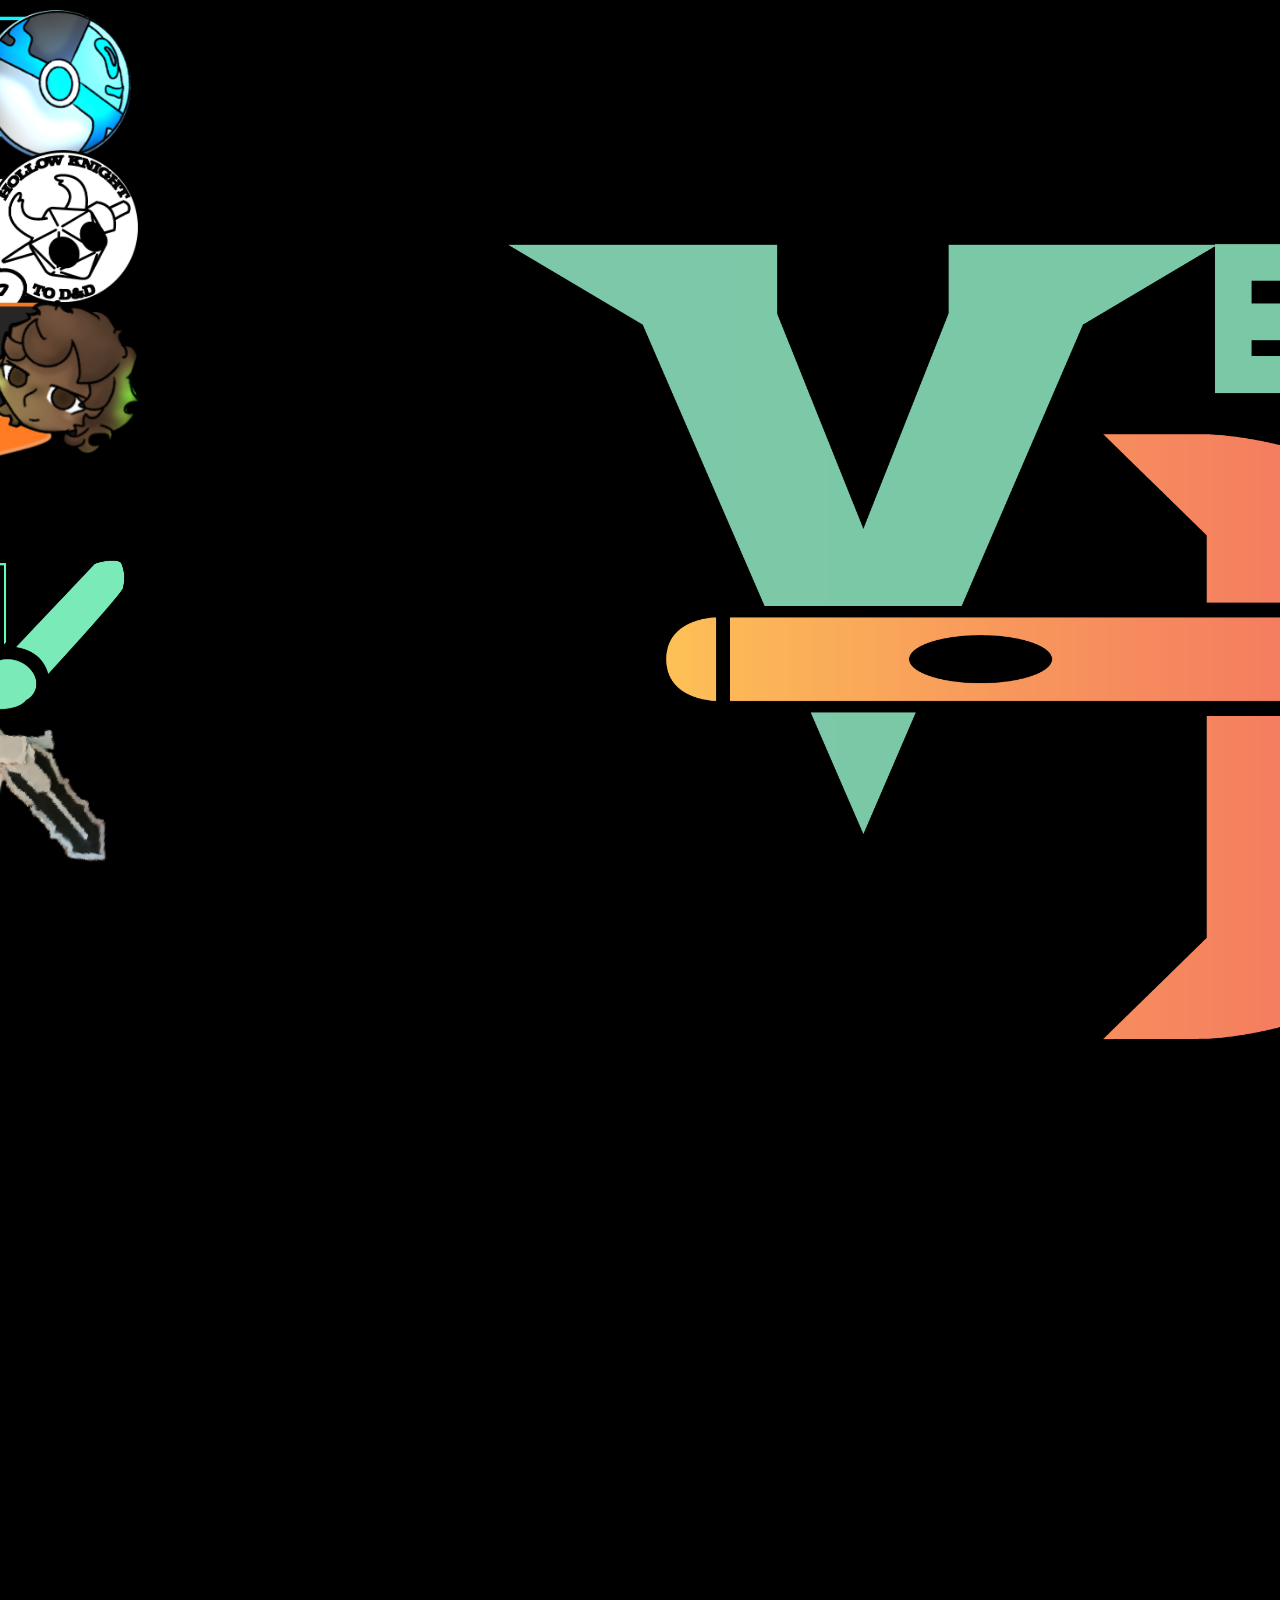
<file: index.html>
<!DOCTYPE html>
<html lang="en">
<head>
    <meta charset="UTF-8">
    <meta name="viewport" content="width=device-width, initial-scale=1.0">
    <link rel="stylesheet" href="Reuniclus.css">
    <link rel="icon" type="" href="images/Flavacon.png">
    <!-- <link rel="stylesheet" href="logos.css"> -->
    <title>titlepage</title>
</head>
<body class="testclass">

    <div id="move-logos">
       
        <div class="border-placeholder">
        <a href="unfathomable_future.html"> <img id="slidingelementuf" src="images/unfathom.png" alt="unfathomablefuture" title="unfathomable_future" height="150" ></a>
        </div>

        <div class="border-placeholder">
            <a href="hkd&d.html"> <img id="slidingelementhk" src="images/Asset 2.png" alt="hkd&d" title="hkd&d" height="180" ></a>
        </div>
        
        <div class="border-placeholder">
            <a href="pyre.html"> <img id="slidingelementpy" src="images/Asset 3.png" alt="pyre" title="pyre" height="170" ></a>
        </div>
       
        <div class="border-placeholder">
            <a href="commissions.html"> <img id="slidingelementcom" src="images/Asset 5.png" alt="commissions" height="170" ></a>
        </div>
    
        <div>
            <a href="minecraft.weapons.html"> <img id="slidingelementmc" src="images/Asset 4.png" alt="minecraft" title="minecraftd&d" height="230" ></a>
        </div>
        
    </div>

    <div id="vndlogo">
            <a href="home.html"><img id="logo" src="images/vnd.png" alt="dragonlogo" height="1000px"></a>

        <img id="cards1" src="images/cards.png" alt="cardslowk" height="1200px" >
    </div>

    <script src="test.js" defer></script>
    
   
    <!-- <h1>hello world</h1>
   <div id="mainconainer">
        <img src="/images/469ec492-b515-417e-aa7f-2950488113d8.png" alt="Ironlaser" width="300px">
   </div>-->

</body>
</html>
</file>
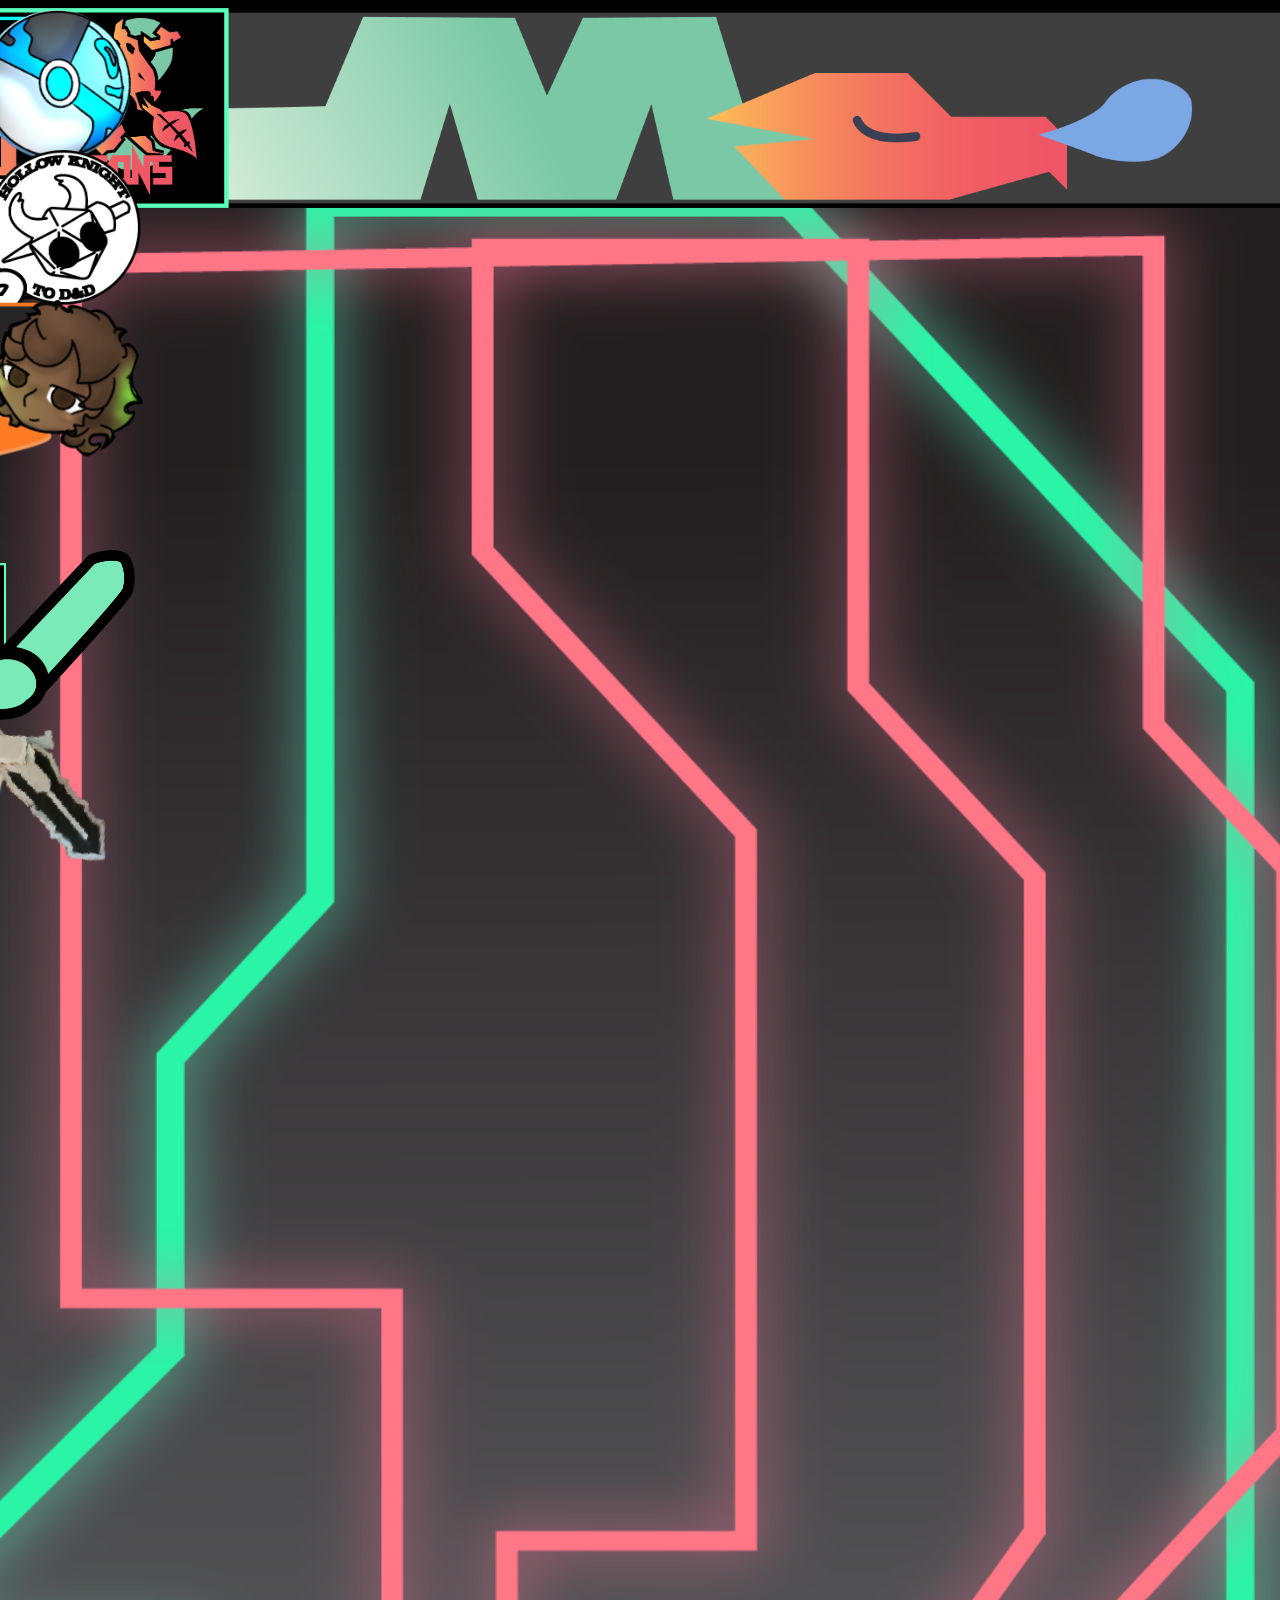
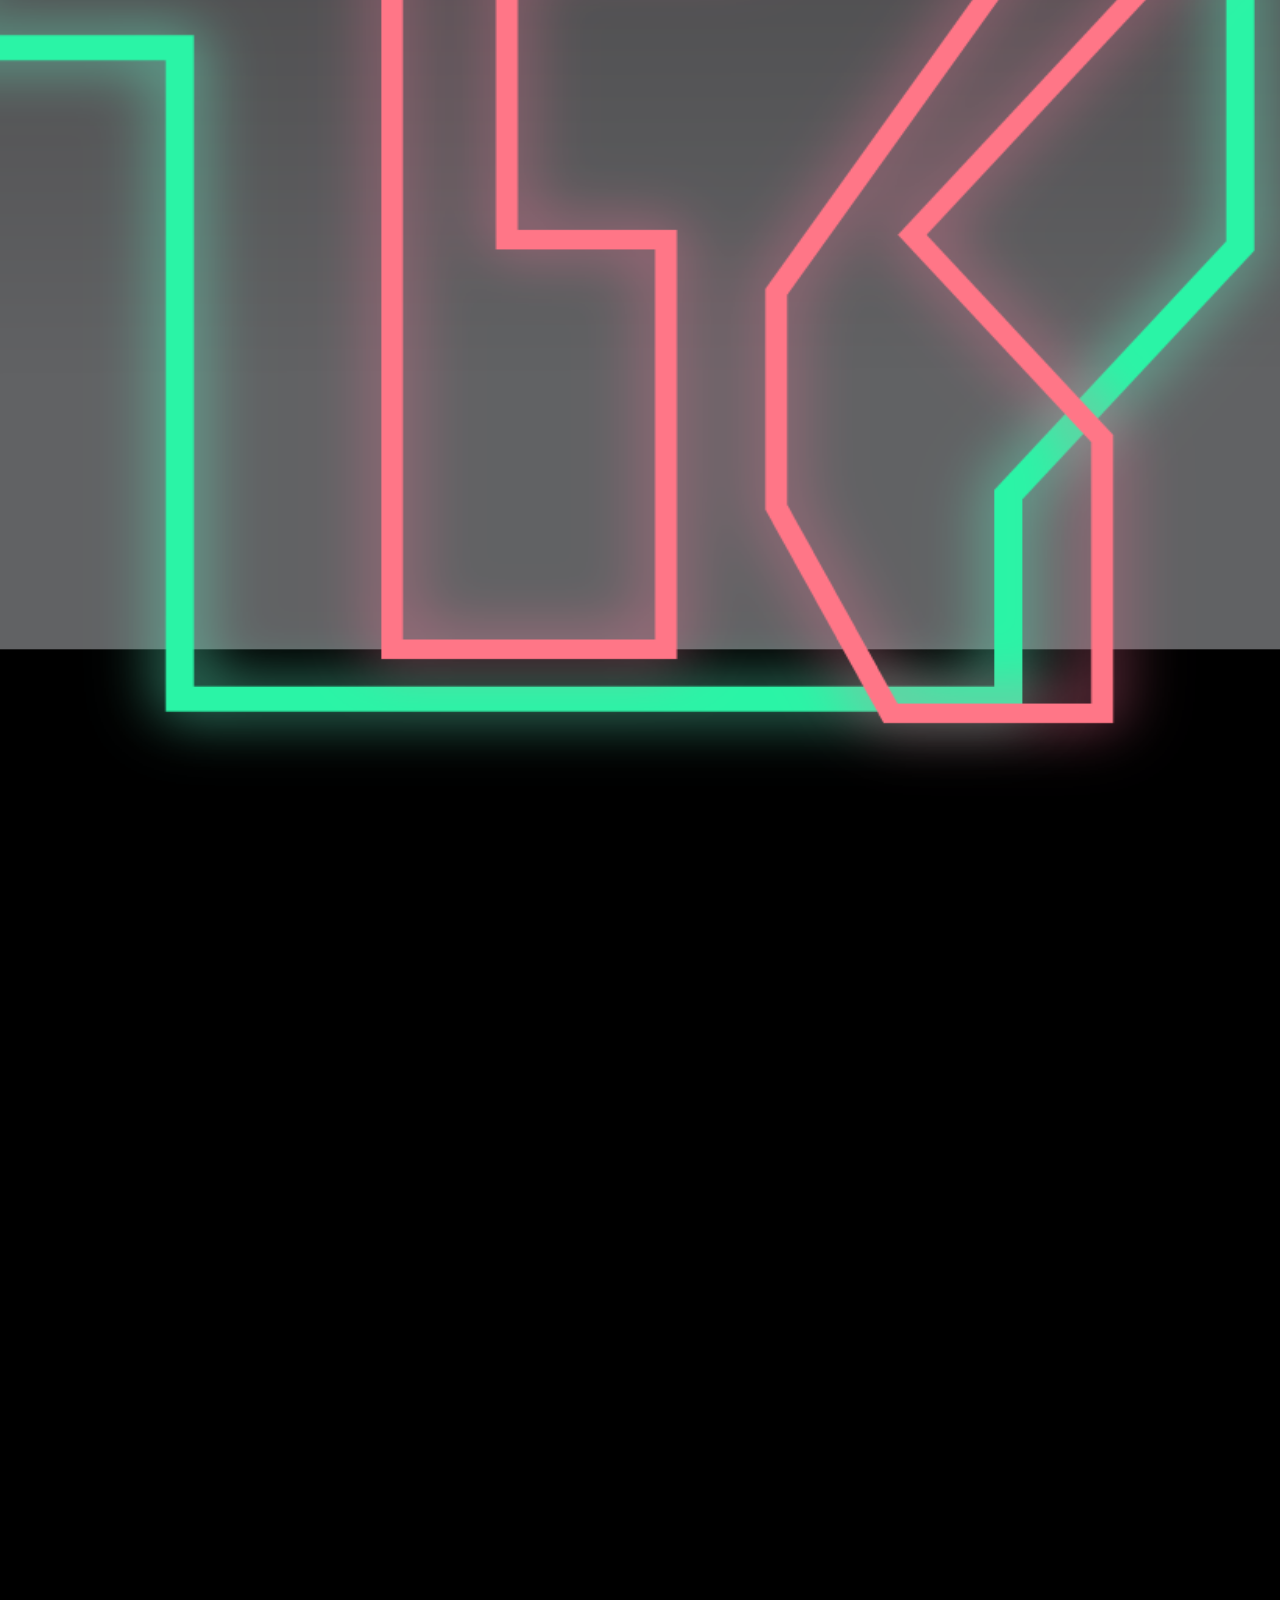
<file: commissions.html>
<!DOCTYPE html>
<html lang="en">
<head>
    <meta charset="UTF-8">
    <meta name="viewport" content="width=device-width, initial-scale=1.0">

          <link rel="icon" type="" href="images/Flavacon.png">
    <link rel="stylesheet" href="logos.css">
<head>
  <body>
    <div id="move-logos">
        <div class="border-placeholder">
        <a href="unfathomable_future.html"> <img id="slidingelementuf" src="images/unfathom.png" alt="unfathomablefuture" title="unfathomable_future" height="150" ></a>
        </div>

        <div class="border-placeholder">
            <a href="hkd&d.html"> <img id="slidingelementhk" src="images/Asset 2.png" alt="hkd&d" title="hkd&d" height="180" ></a>
        </div>
        
        <div class="border-placeholder">
            <a href="pyre.html"> <img id="slidingelementpy" src="images/Asset 3.png" alt="pyre" title="pyre" height="170" ></a>
        </div>
       
        <div class="border-placeholder">
            <a href="commissions.html"> <img id="slidingelementcom" src="images/Asset 5.png" alt="commissions" height="170" ></a>
        </div>
    
        <div class="border-placeholder">
            <a href="minecraft.weapons.html"> <img id="slidingelementmc" src="images/Asset 4.png" alt="minecraft"  height="230" ></a>
        </div>
    </div>


     <!--new stuff -->
 <div>
    <div>
        <div class="page">
            <img src="images/sleepydragon.png" id="dragonlogo" alt="sleepydragon" title="ZZZ" height="200">
        </div>

        <div class="page">
            <img src="images/background_1.png" id="backgroundfuture" alt="backgroundfuture" height="2300" width="1650">
        </div>
        <div class="page">
            <a href="index.html"> <img src="images/logomini.png" id="minilogo" alt="minilogo" height="200px"></a>
        </div>
    </div>
</div>
        <div class="page">
            <img src="images/backboard.png" id="dragonlogobackboard" alt="dragonlogobackboard" height="200">
        </div>
        
    </div>
    </html>
</file>
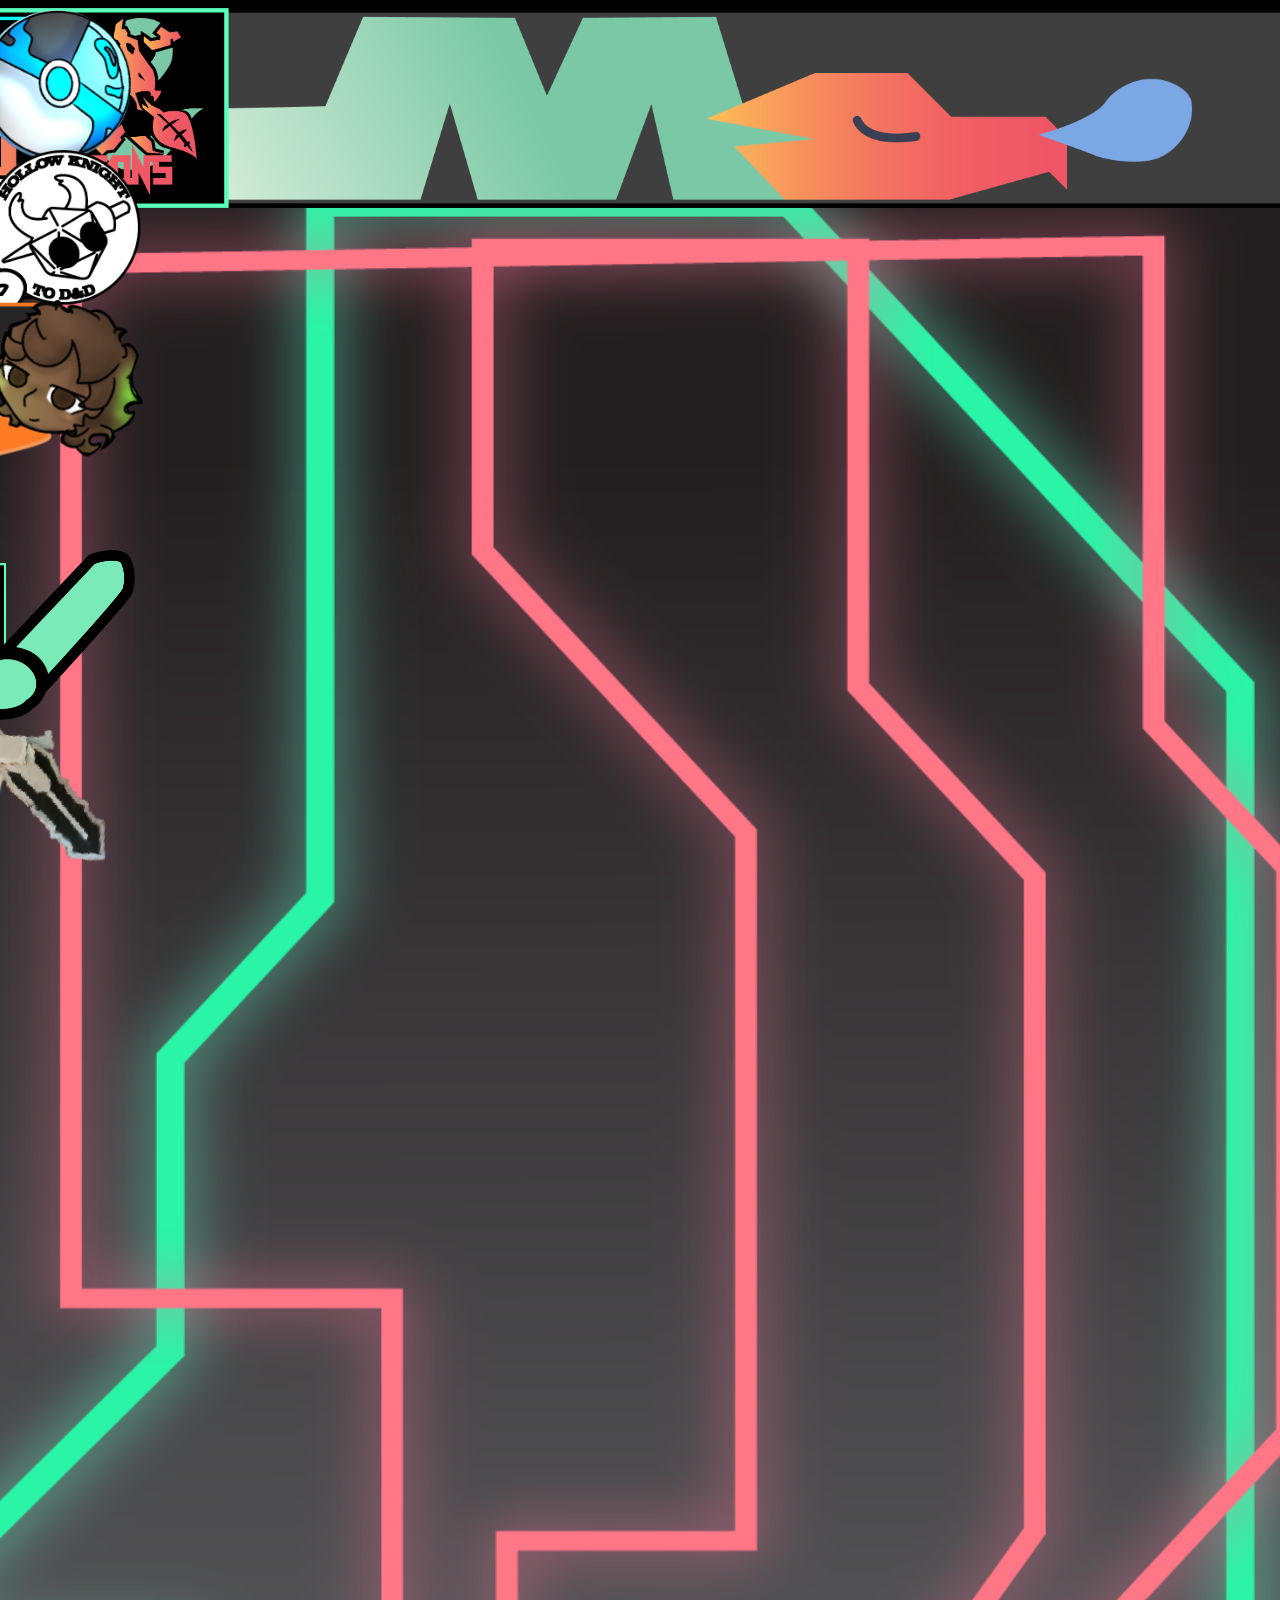
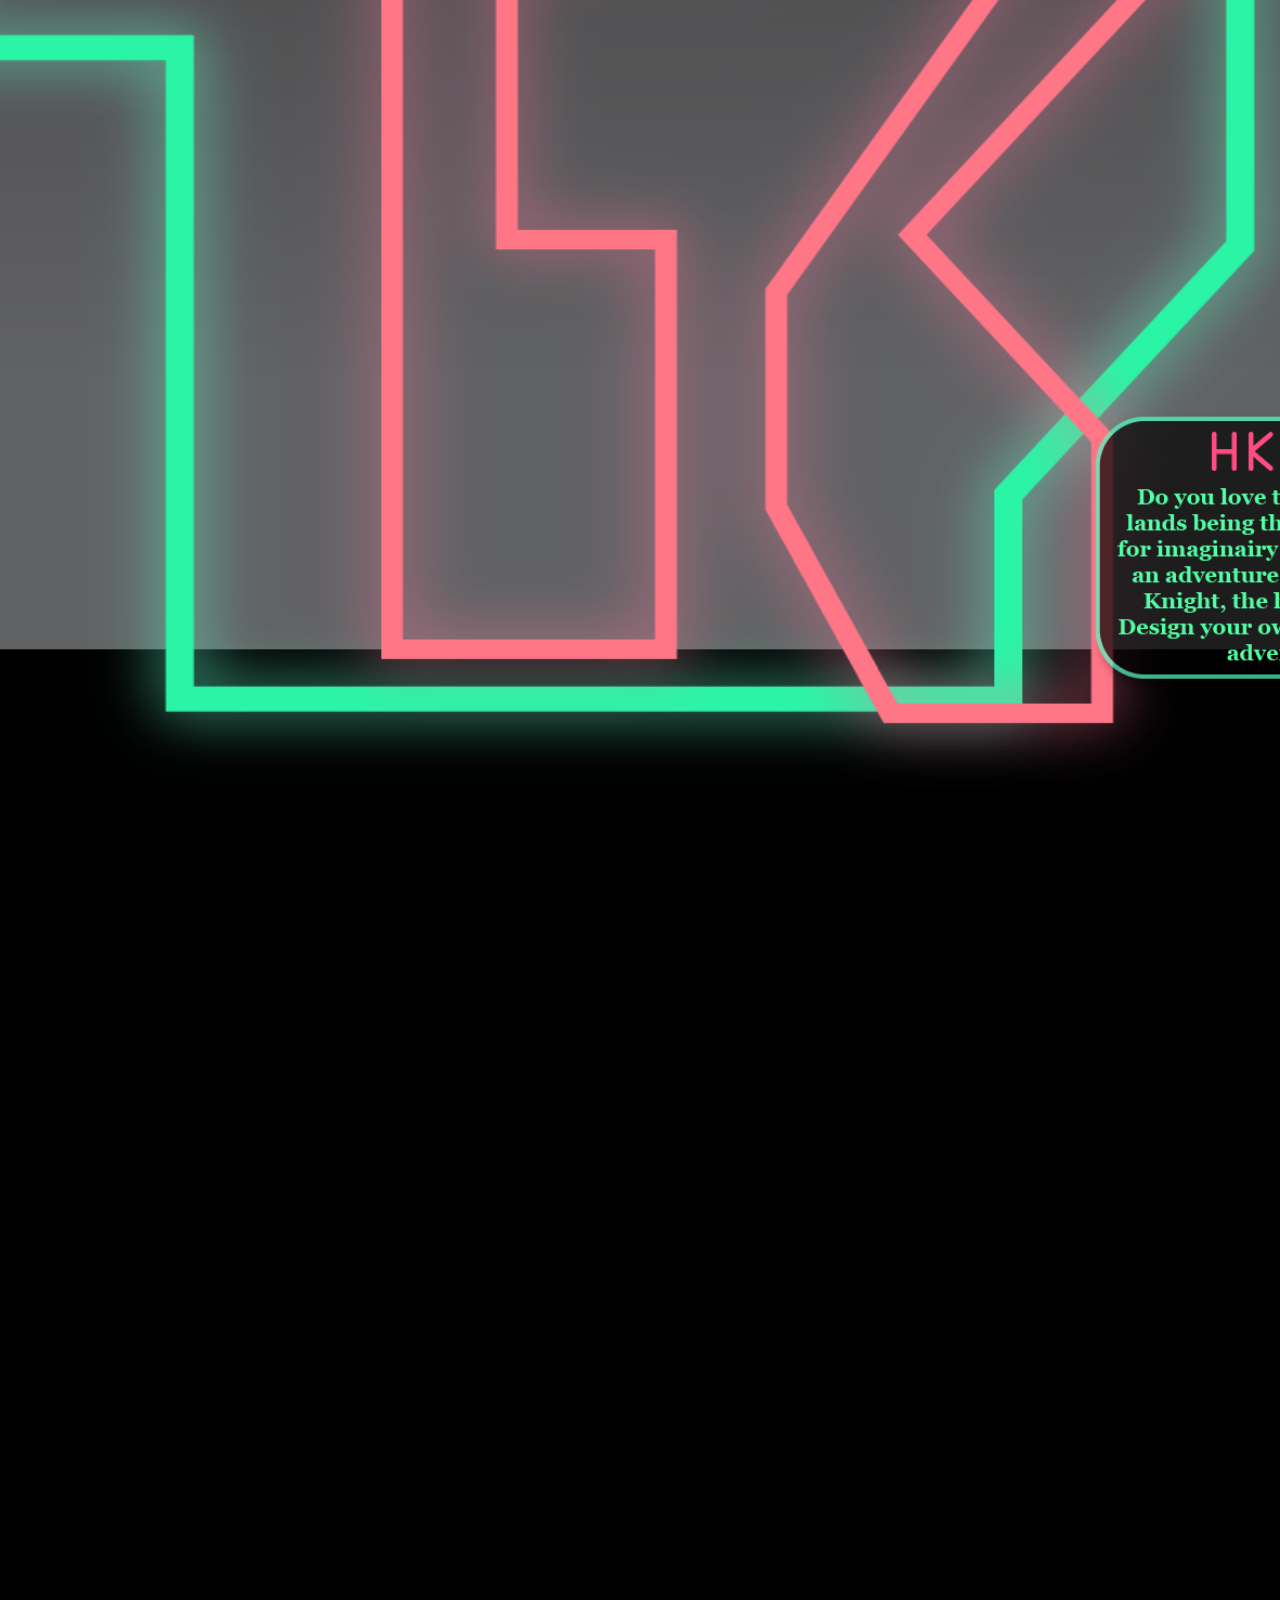
<file: hkd&d.html>
<!DOCTYPE html>
<html lang="en">
<head>
    <meta charset="UTF-8">
    <meta name="hkd&d" content="width=device-width, initial-scale=1.0">

       <link rel="icon" type="" href="images/Flavacon.png">
    <link rel="stylesheet" href="logos.css">
    <title>hkd&d</title>
</head>
  <body>
    <div id="move-logos">
        <div class="border-placeholder">
        <a href="unfathomable_future.html"> <img id="slidingelementuf" src="images/unfathom.png" alt="unfathomablefuture" title="unfathomable_future" height="150" ></a>
        </div>

        <div class="border-placeholder">
            <a href="hkd&d.html"> <img id="slidingelementhk" src="images/Asset 2.png" alt="hkd&d" title="hkd&d" height="180" ></a>
        </div>
        
        <div class="border-placeholder">
            <a href="pyre.html"> <img id="slidingelementpy" src="images/Asset 3.png" alt="pyre" title="pyre" height="170" ></a>
        </div>
       
        <div class="border-placeholder">
            <a href="commissions.html"> <img id="slidingelementcom" src="images/Asset 5.png" alt="commissions" height="170" ></a>
        </div>
    
        <div class="border-placeholder">
            <a href="minecraft.weapons.html"> <img id="slidingelementmc" src="images/Asset 4.png" alt="minecraft"  height="230" ></a>
        </div>
    </div>


     <!--new stuff -->
 <div>
    <div>
        <div class="page">
            <img src="images/sleepydragon.png" id="dragonlogo" alt="sleepydragon" title="ZZZ" height="200">
        </div>

        <div class="page">
            <img src="images/background_1.png" id="backgroundfuture" alt="backgroundfuture" height="2300" width="1650">
        </div>
        <div class="page">
            <a href="index.html"> <img src="images/logomini.png" id="minilogo" alt="minilogo" height="200px"></a>
        </div>
    </div>
</div>
        <div class="page">
            <img src="images/backboard.png" id="dragonlogobackboard" alt="dragonlogobackboard" height="200">
        </div>
        
    </div>
    <div>
        <div>
            <img src="images/Asset 25.png" height="300px" id="asset25">
        </div>
    </div>
    </html>
</file>
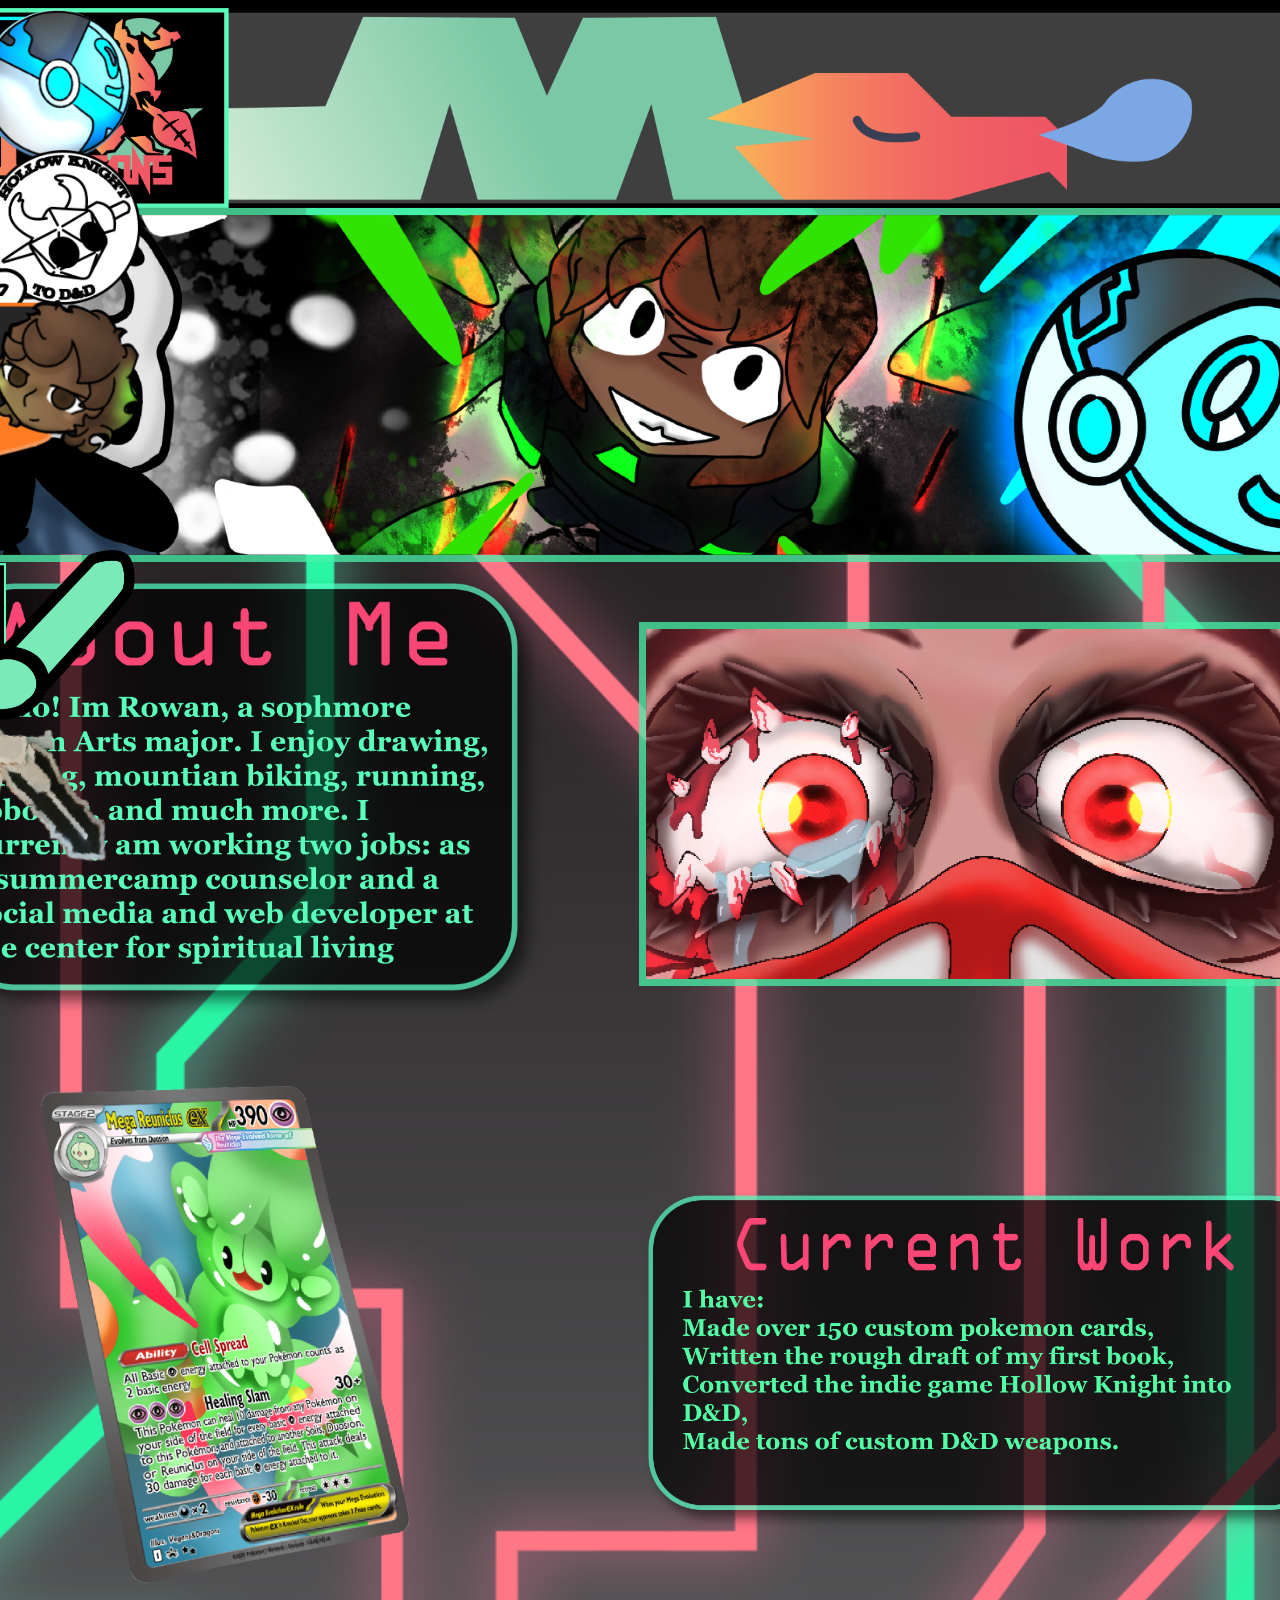
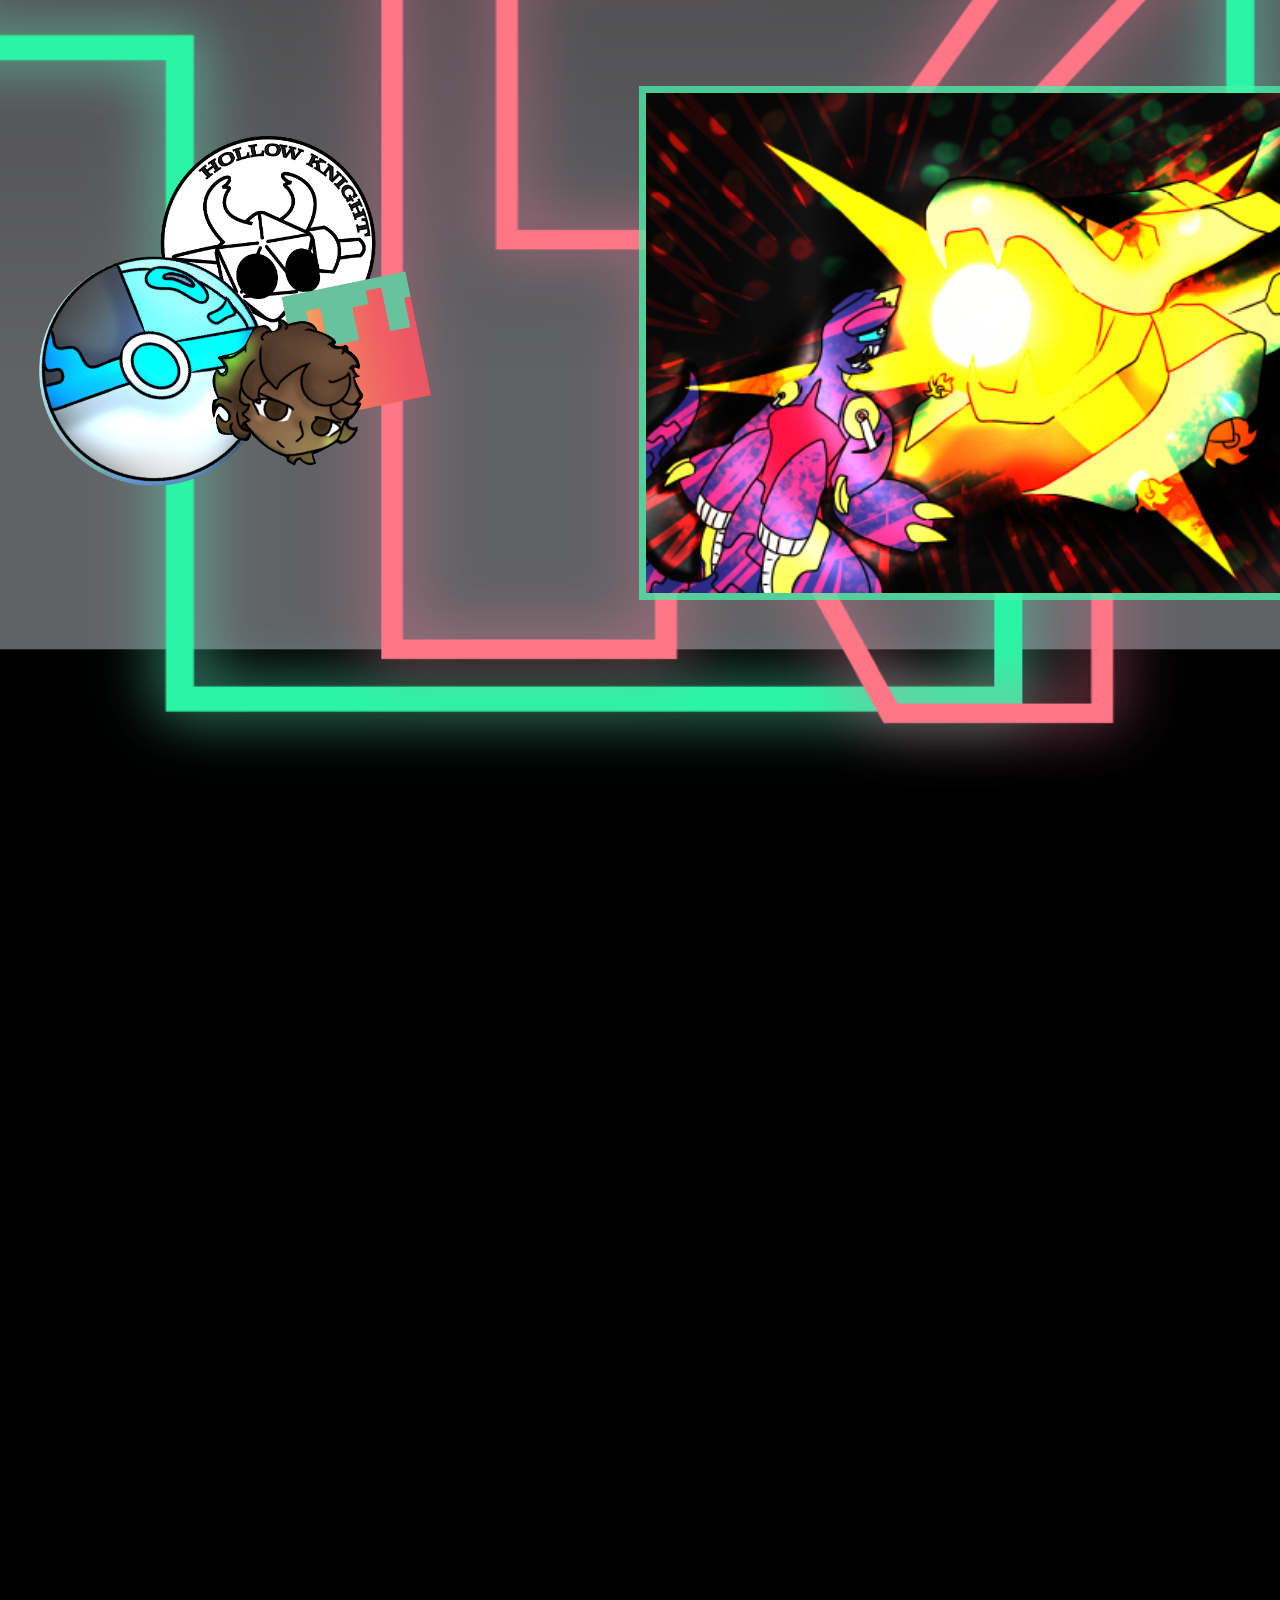
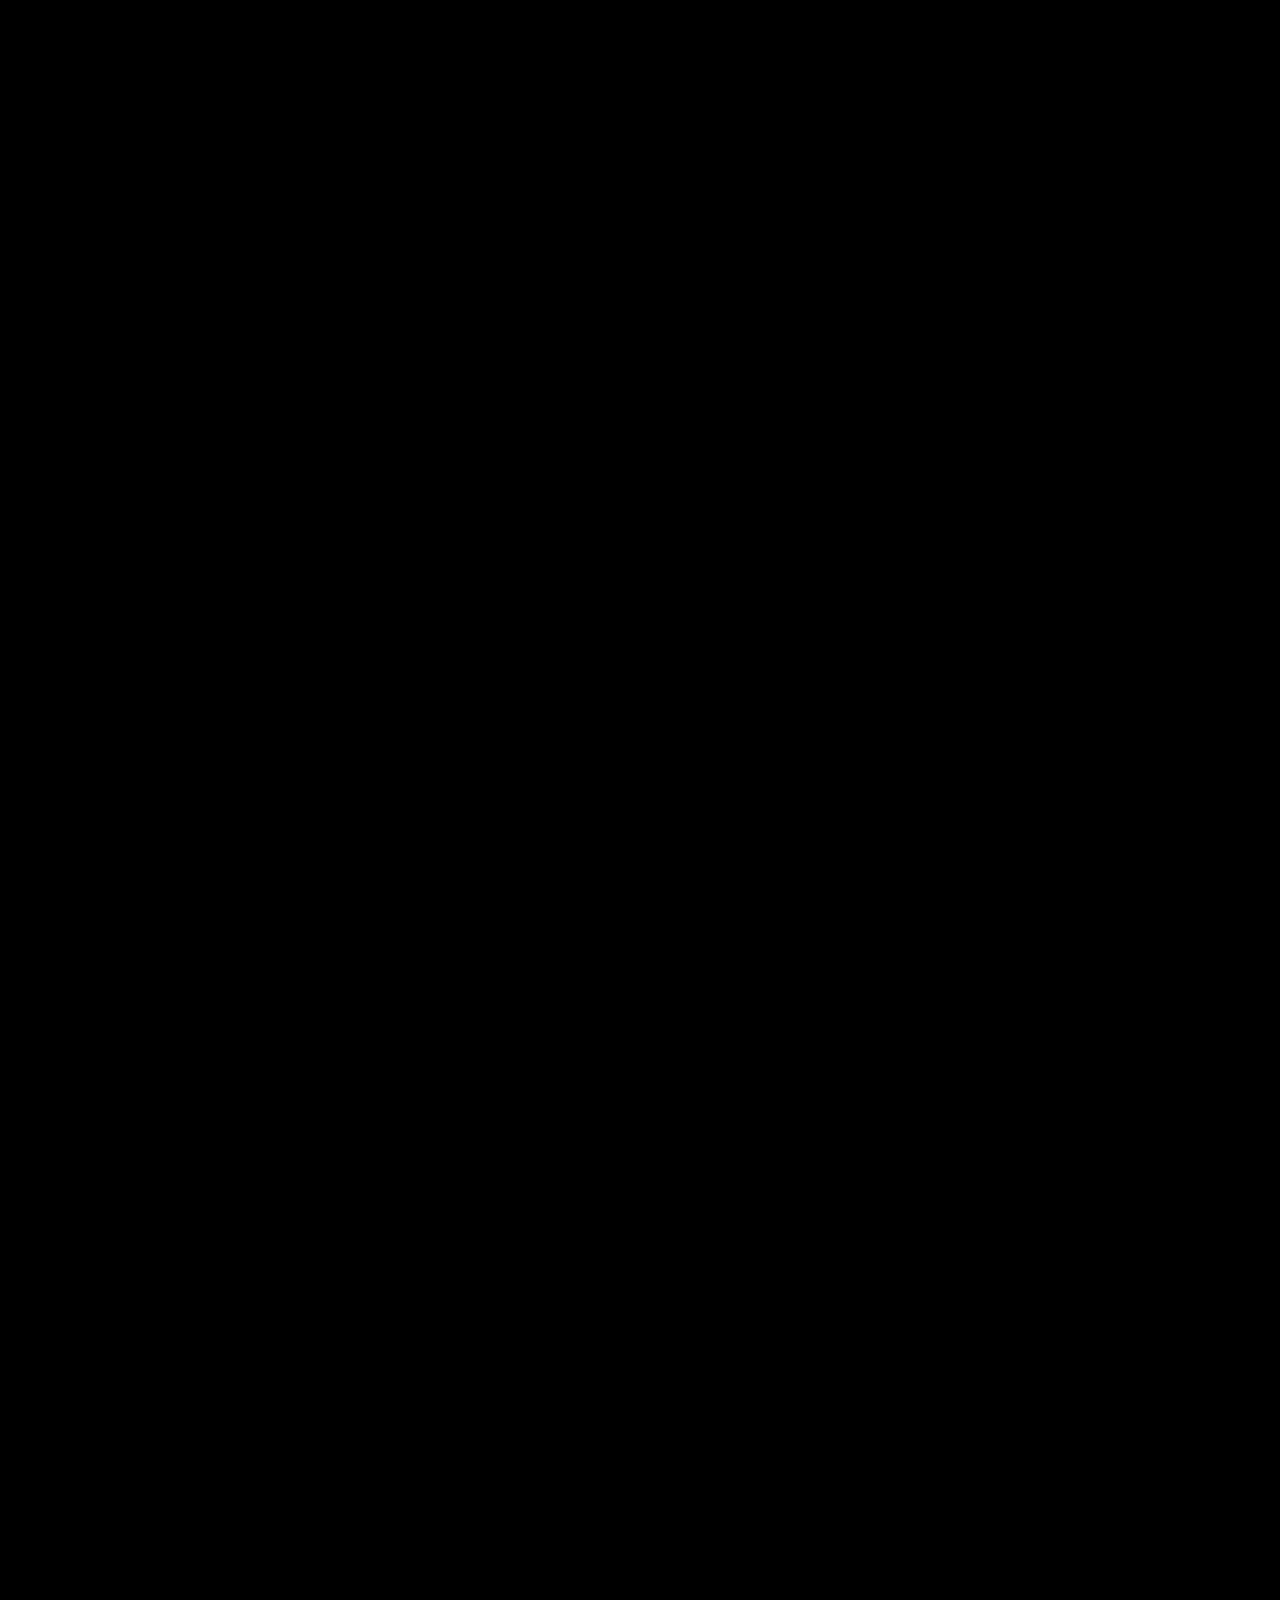
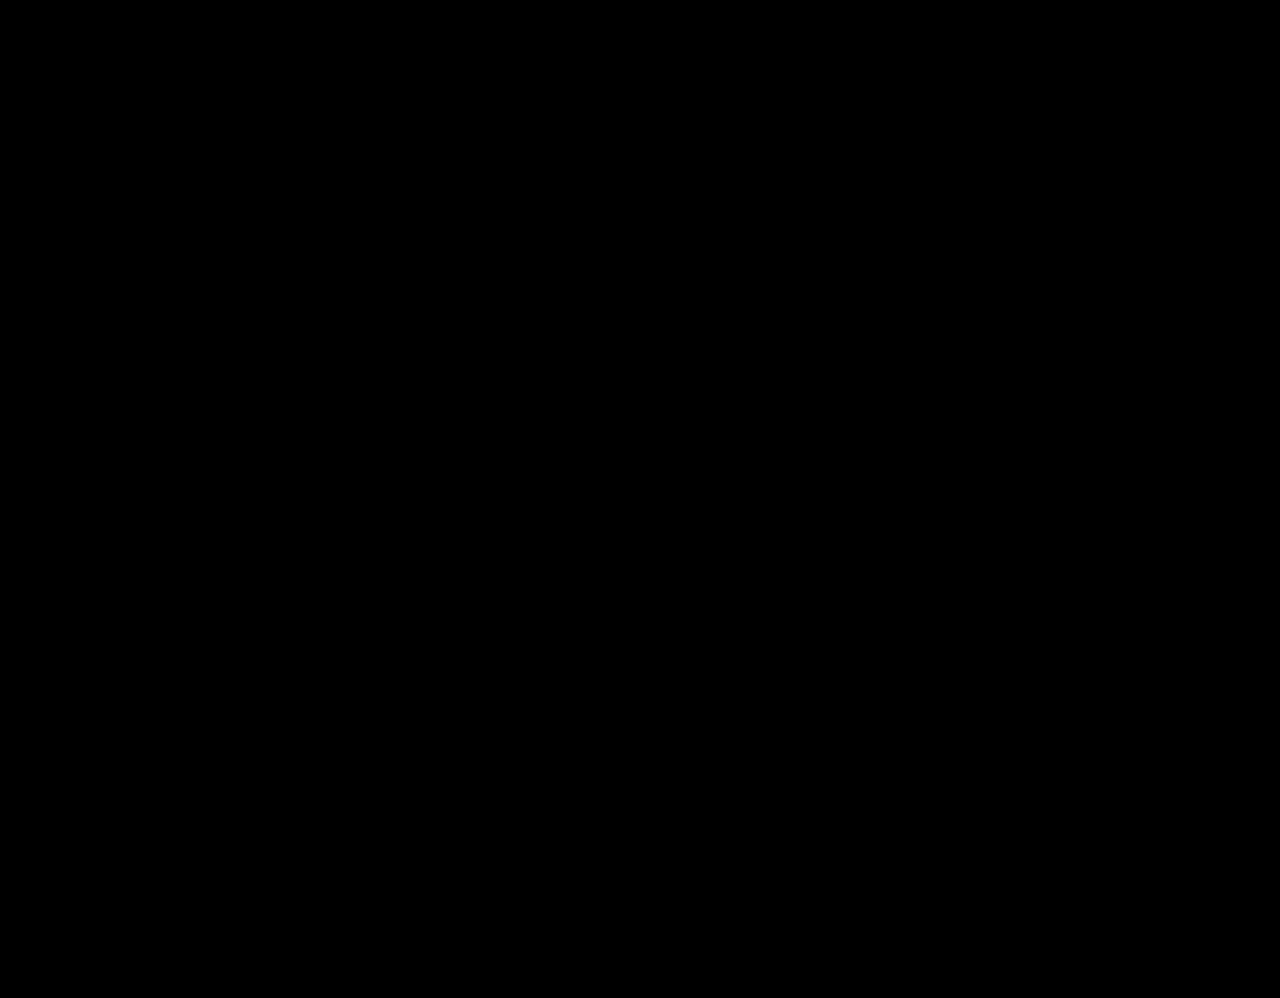
<file: home.html>
<!DOCTYPE html>
<html lang="en">
<head>
    <meta charset="UTF-8">
    <meta name="viewport" content="width=device-width, initial-scale=1.0">
    <link rel="icon" type="" href="images/Flavacon.png">
    <link rel="stylesheet" href="logos.css">
    <title>Home</title>
</head>
<body>
    <div id="move-logos">
        <div class="border-placeholder">
        <a href="unfathomable_future.html"> <img id="slidingelementuf" src="images/unfathom.png" alt="unfathomablefuture" title="unfathomable_future" height="150" ></a>
        </div>

        <div class="border-placeholder">
            <a href="hkd&d.html"> <img id="slidingelementhk" src="images/Asset 2.png" alt="hkd&d" title="hkd&d" height="180" ></a>
        </div>
        
        <div class="border-placeholder">
            <a href="pyre.html"> <img id="slidingelementpy" src="images/Asset 3.png" alt="pyre" title="pyre" height="170" ></a>
        </div>
       
        <div class="border-placeholder">
            <a href="commissions.html"> <img id="slidingelementcom" src="images/Asset 5.png" alt="commissions" height="170" ></a>
        </div>
    
        <div class="border-placeholder">
            <a href="minecraft.weapons.html"> <img id="slidingelementmc" src="images/Asset 4.png" alt="minecraft"  height="230" ></a>
        </div>
    </div>


     <!--new stuff -->
 <div>
    <div>
        <div class="page">
            <img src="images/sleepydragon.png" id="dragonlogo" alt="sleepydragon" title="ZZZ" height="200">
        </div>

        <div class="page">
            <img src="images/background_1.png" id="backgroundfuture" alt="backgroundfuture" height="2300" width="1650">
        </div>
        <div class="page">
            <a href="index.html"> <img src="images/logomini.png" id="minilogo" alt="minilogo" height="200px"></a>
        </div>
    </div>
</div>
        <div class="page">
            <img src="images/backboard.png" id="dragonlogobackboard" alt="dragonlogobackboard" height="200">
        </div>
        
    </div>
    <div>
        <div class="homepage">
            <img src="images/banner.png" height="340px" id="banner">
        </div>
        <div class="homepage">
            <img src="images/aboutme.png" height="450px" id="aboutme">
        </div>
        <div class="homepage">
            <img src="images/eyes.png" height="350px" id="eyes">
        </div>
        <div class="homepage">
            <img src="images/reunicard.png" height="500px" class="reunicard" id="reunicard">
        </div>
        <div class="homepage">
            <img src="images/currentwork.png" height="350px" id="currentwork">
        </div>
        <div class="homepage">
            <img src="images/logos.png" height="350px" id="logos">
        </div>
        <div class="homepage">
            <img src="images/ironlaservs.png" height="500px" id="ironlaservs">
        </div>
        <div>
            
        </div>

    </div>
</body>
</html>
</file>
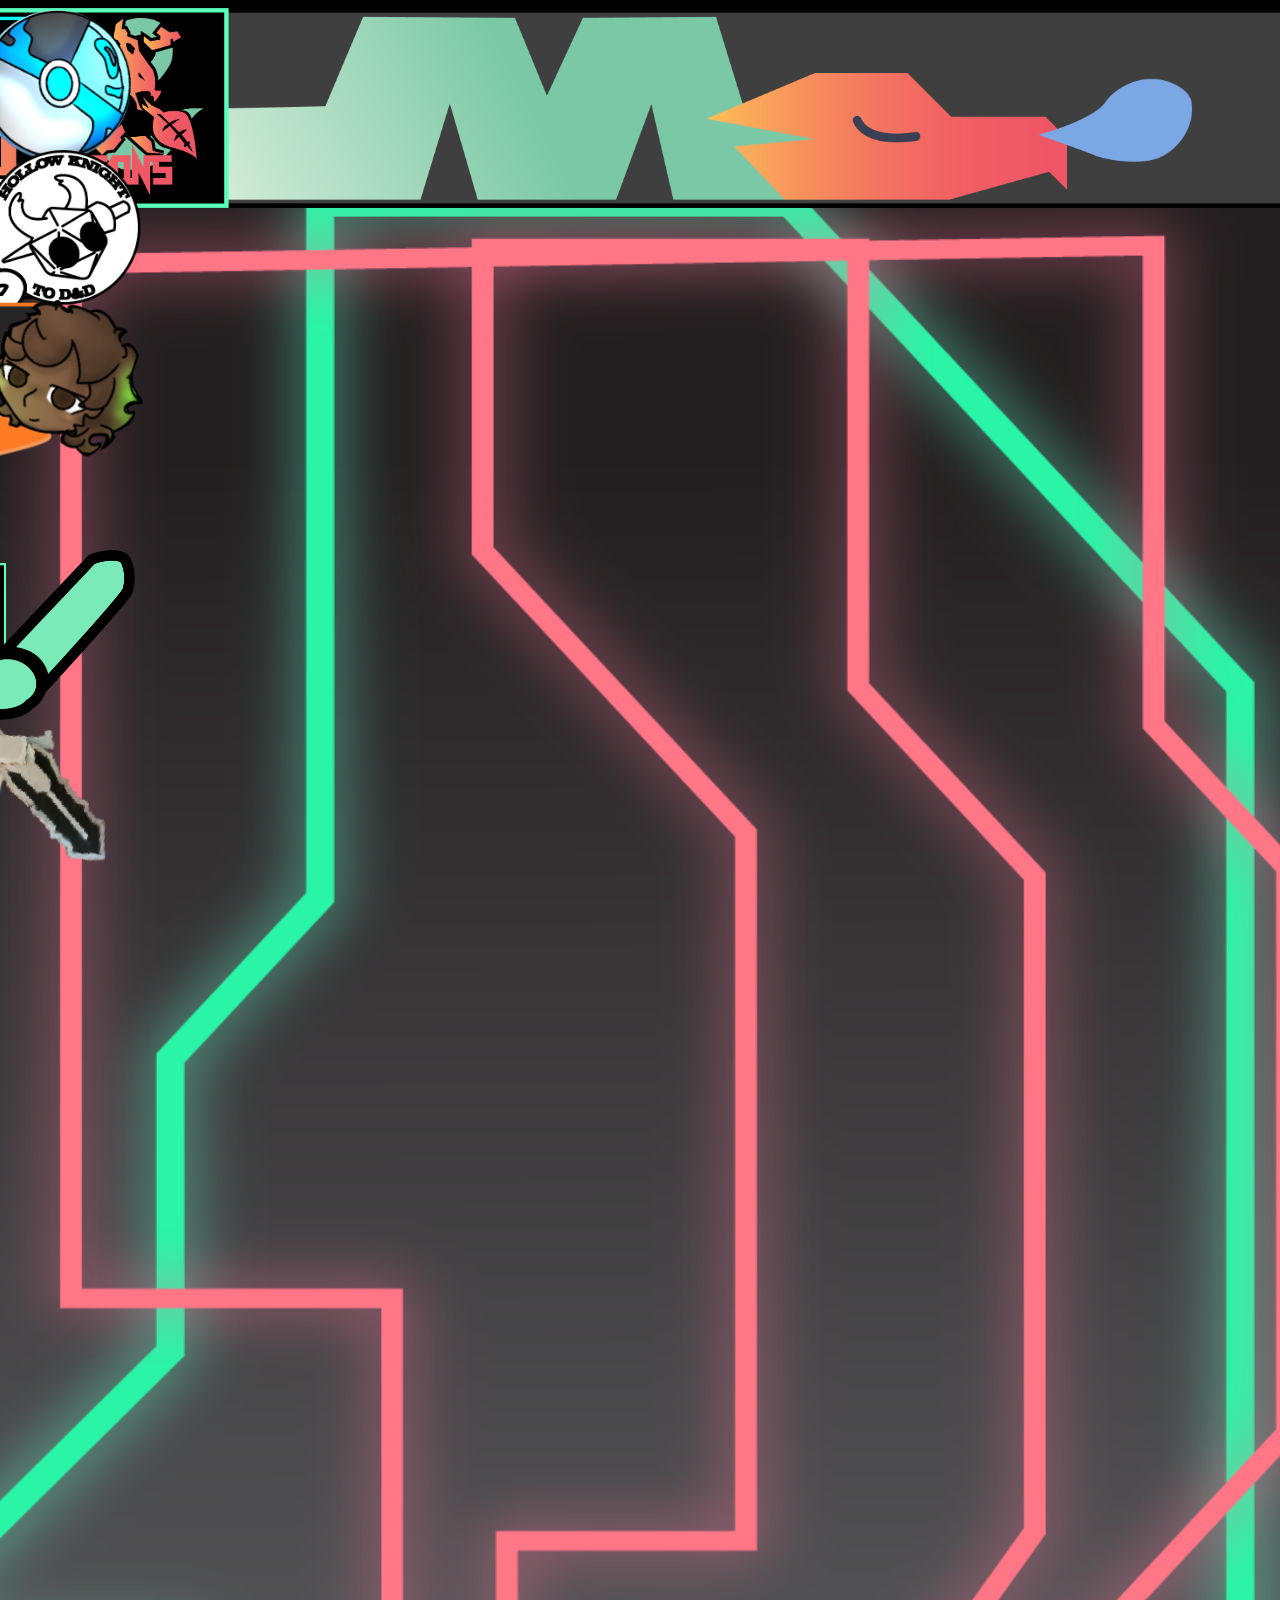
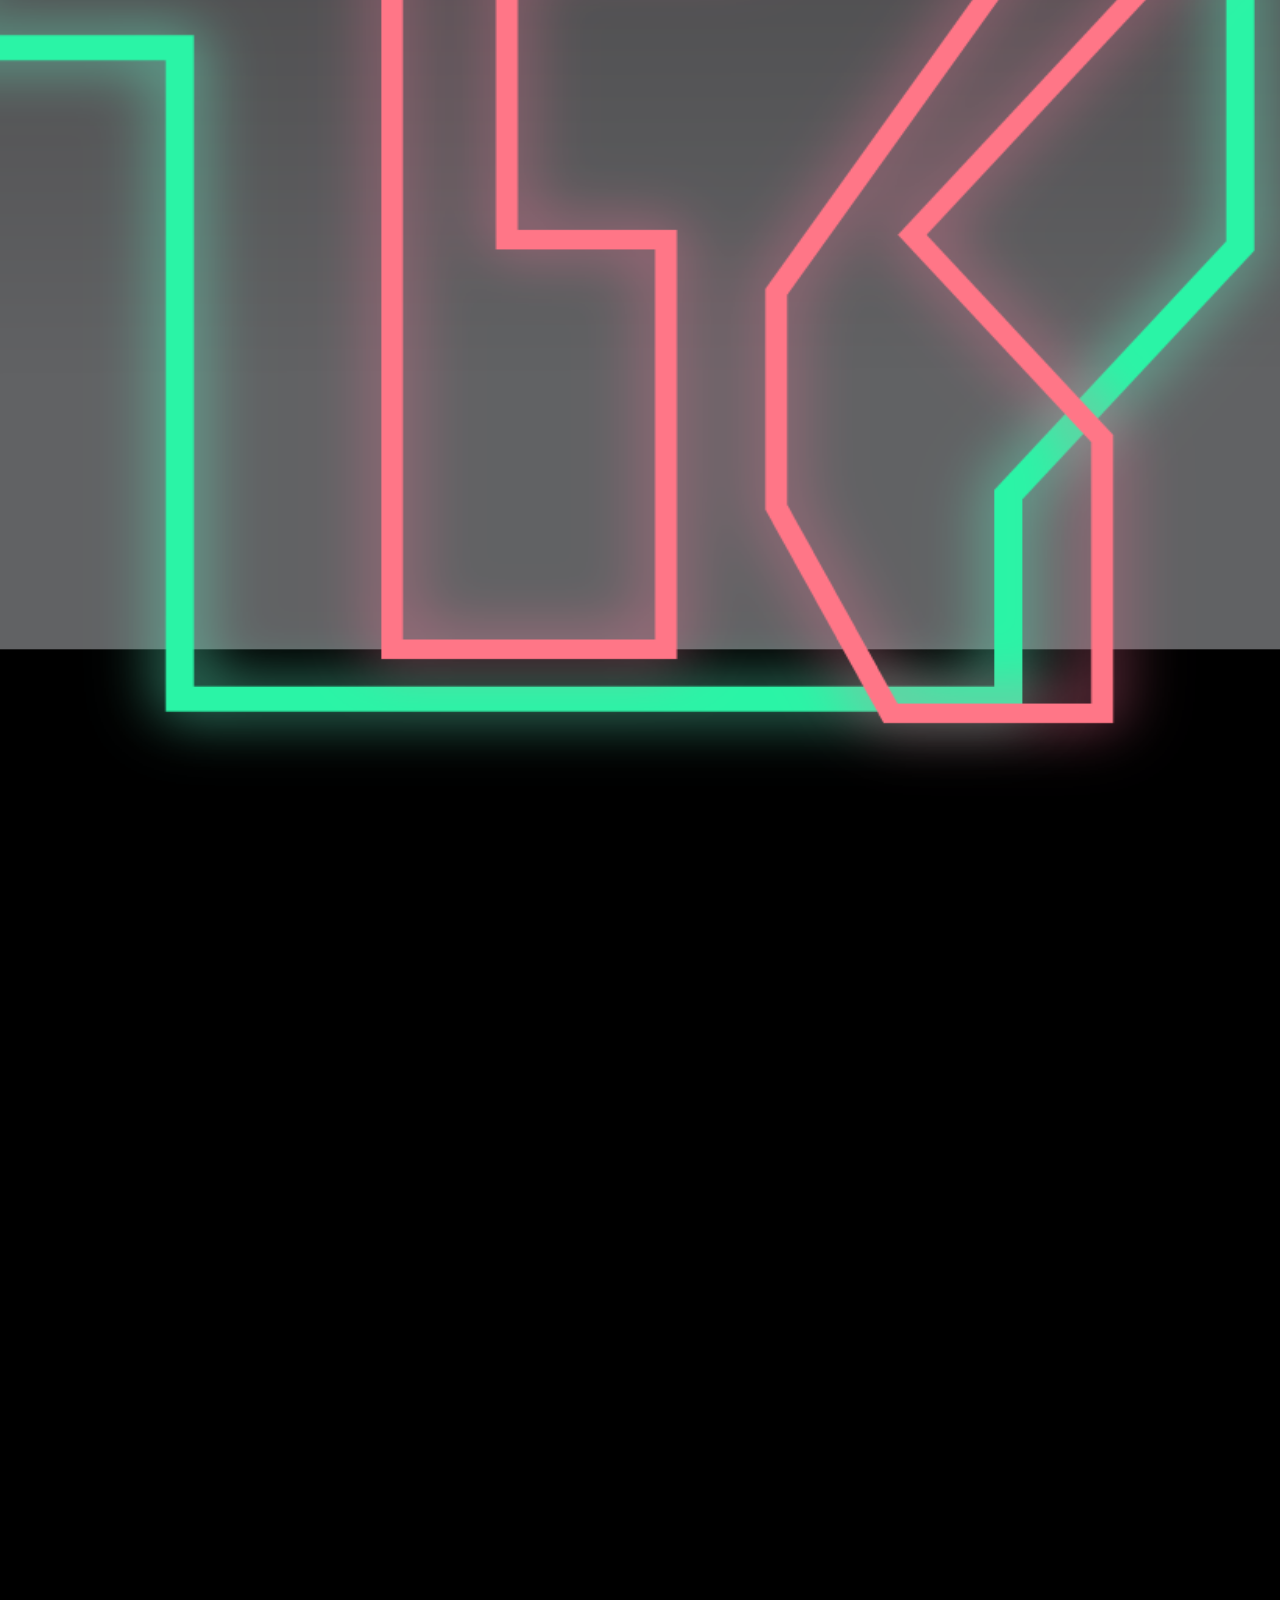
<file: minecraft.weapons.html>
<!DOCTYPE html>
<html lang="en">
<head>
    <meta charset="UTF-8">
    <meta name="viewport" content="width=device-width, initial-scale=1.0">
       <link rel="icon" type="" href="images/Flavacon.png">
    <link rel="stylesheet" href="logos.css">
    <title>minecraft</title>
</head>
   <body>
    <div id="move-logos">
        <div class="border-placeholder">
        <a href="unfathomable_future.html"> <img id="slidingelementuf" src="images/unfathom.png" alt="unfathomablefuture" title="unfathomable_future" height="150" ></a>
        </div>

        <div class="border-placeholder">
            <a href="hkd&d.html"> <img id="slidingelementhk" src="images/Asset 2.png" alt="hkd&d" title="hkd&d" height="180" ></a>
        </div>
        
        <div class="border-placeholder">
            <a href="pyre.html"> <img id="slidingelementpy" src="images/Asset 3.png" alt="pyre" title="pyre" height="170" ></a>
        </div>
       
        <div class="border-placeholder">
            <a href="commissions.html"> <img id="slidingelementcom" src="images/Asset 5.png" alt="commissions" height="170" ></a>
        </div>
    
        <div class="border-placeholder">
            <a href="minecraft.weapons.html"> <img id="slidingelementmc" src="images/Asset 4.png" alt="minecraft"  height="230" ></a>
        </div>
    </div>


     <!--new stuff -->
 <div>
    <div>
        <div class="page">
            <img src="images/sleepydragon.png" id="dragonlogo" alt="sleepydragon" title="ZZZ" height="200">
        </div>

        <div class="page">
            <img src="images/background_1.png" id="backgroundfuture" alt="backgroundfuture" height="2300" width="1650">
        </div>
        <div class="page">
            <a href="index.html"> <img src="images/logomini.png" id="minilogo" alt="minilogo" height="200px"></a>
        </div>
    </div>
</div>
        <div class="page">
            <img src="images/backboard.png" id="dragonlogobackboard" alt="dragonlogobackboard" height="200">
        </div>
        
    </div>
    </html>
</file>
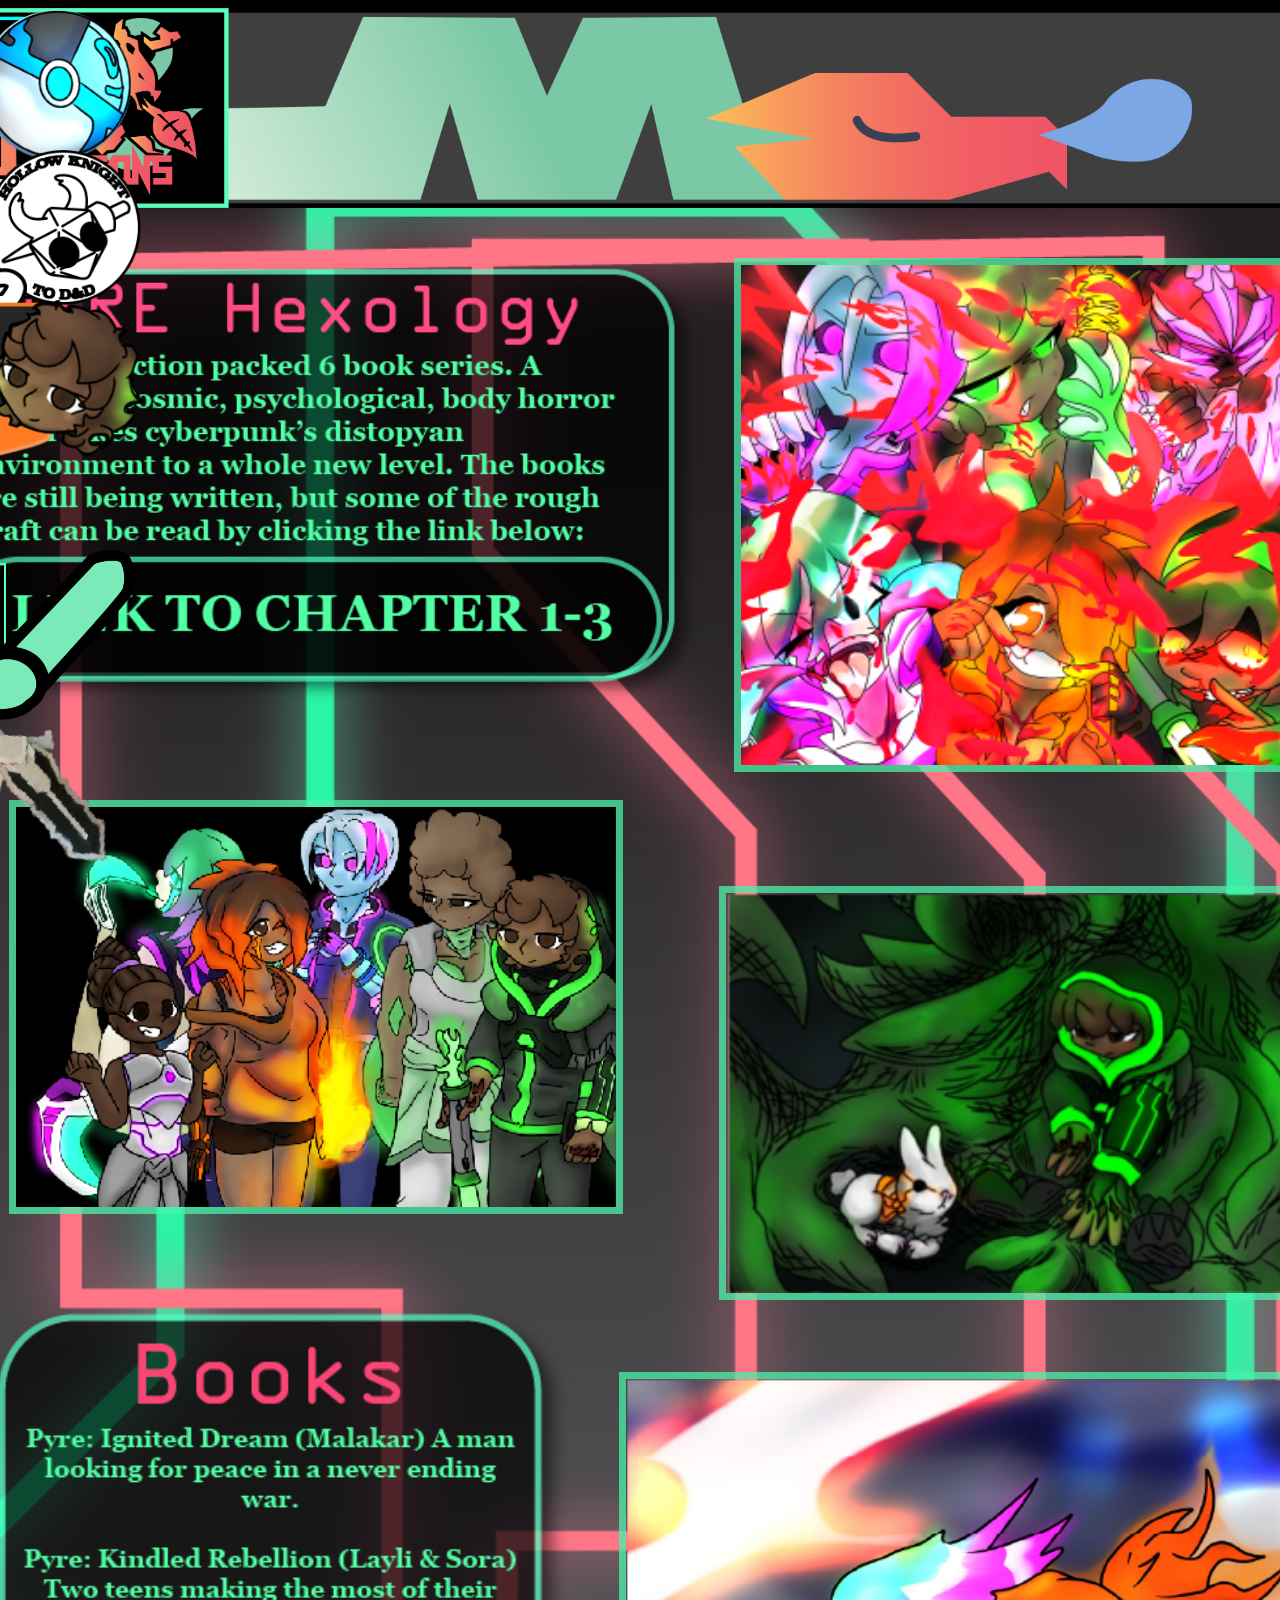
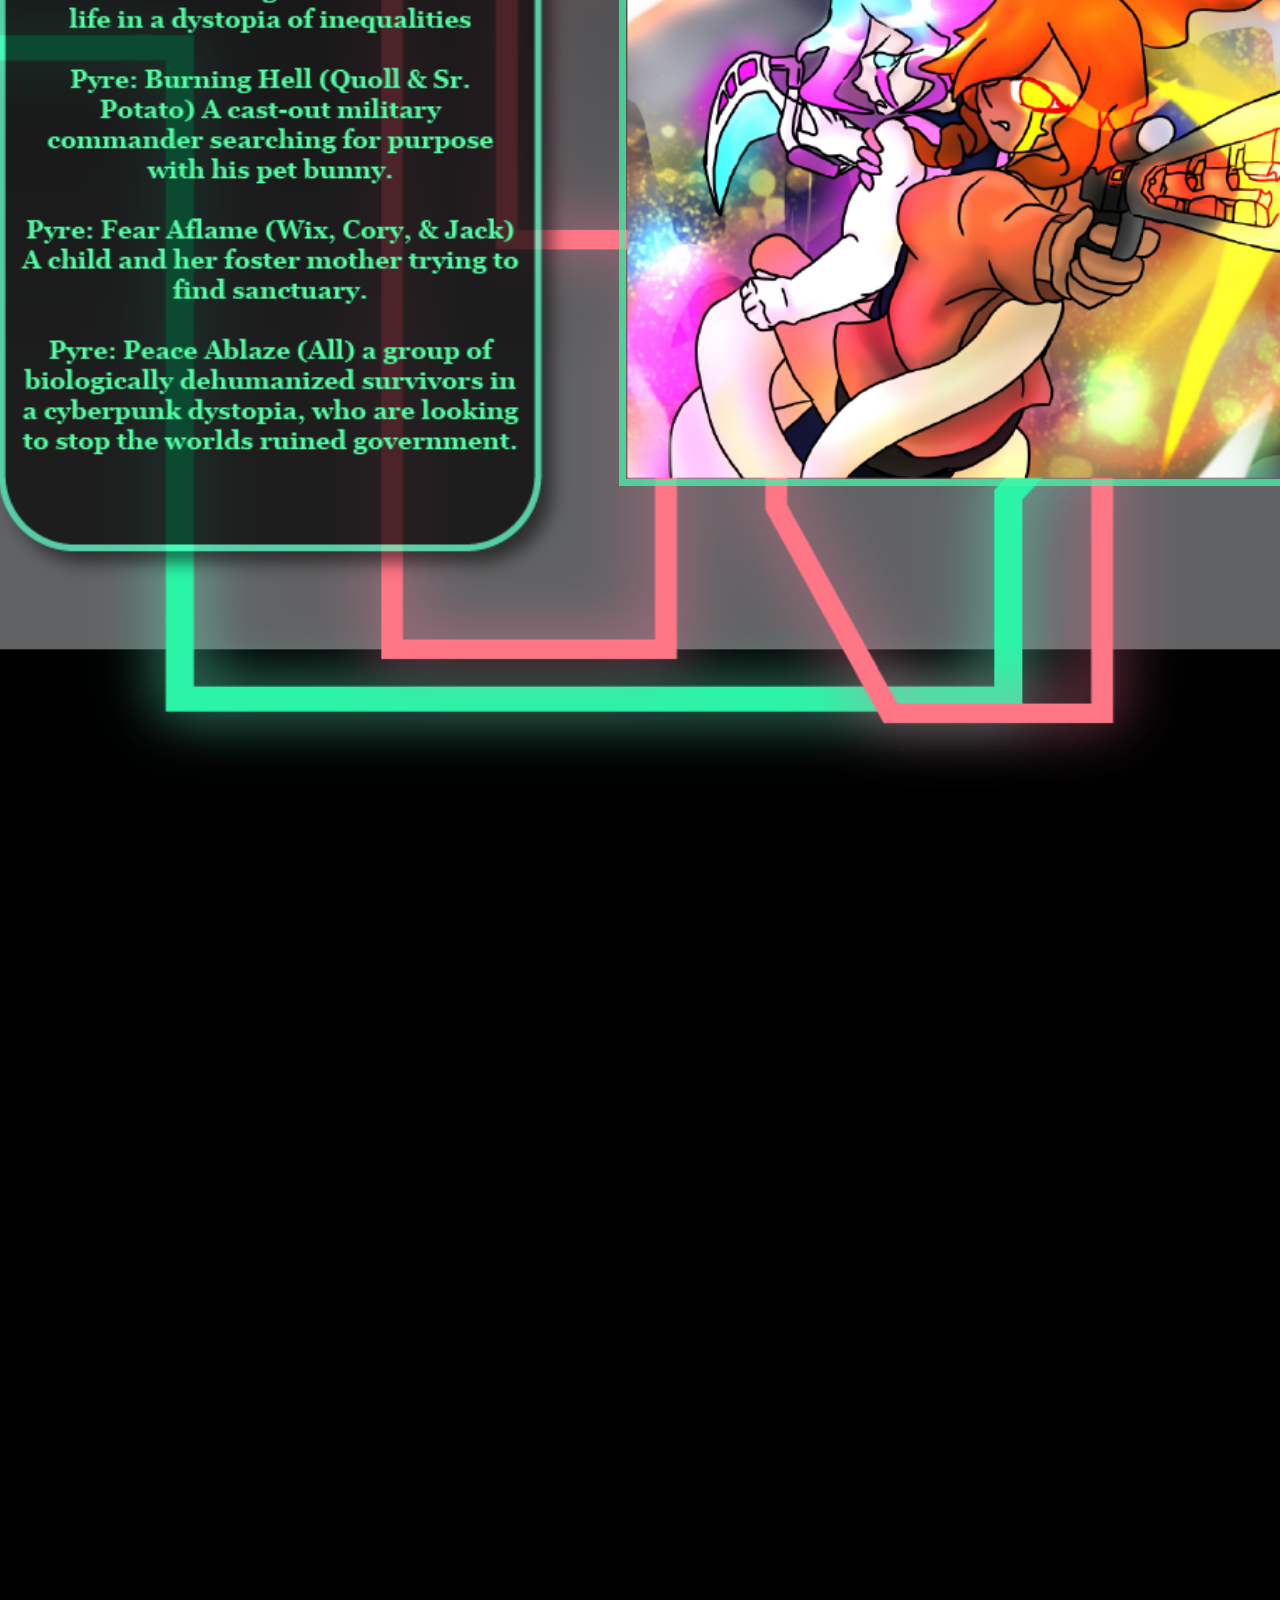
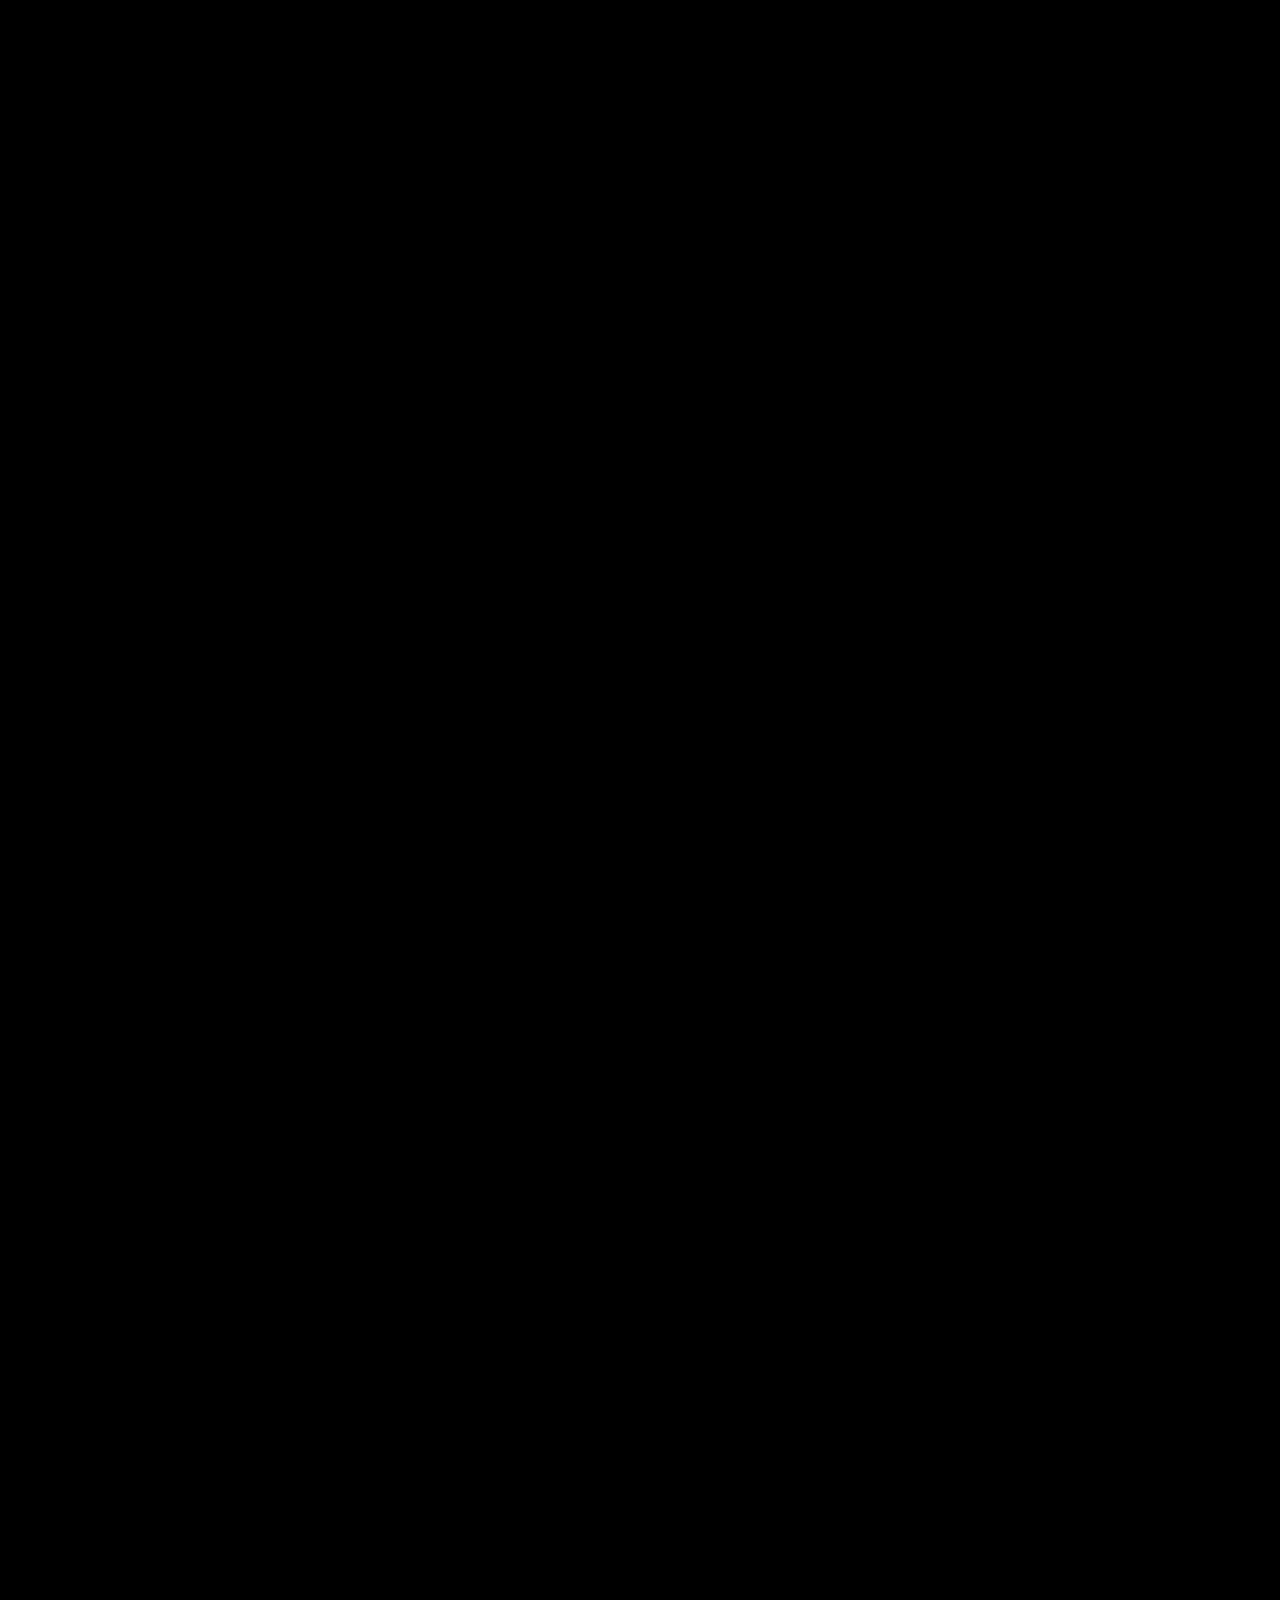
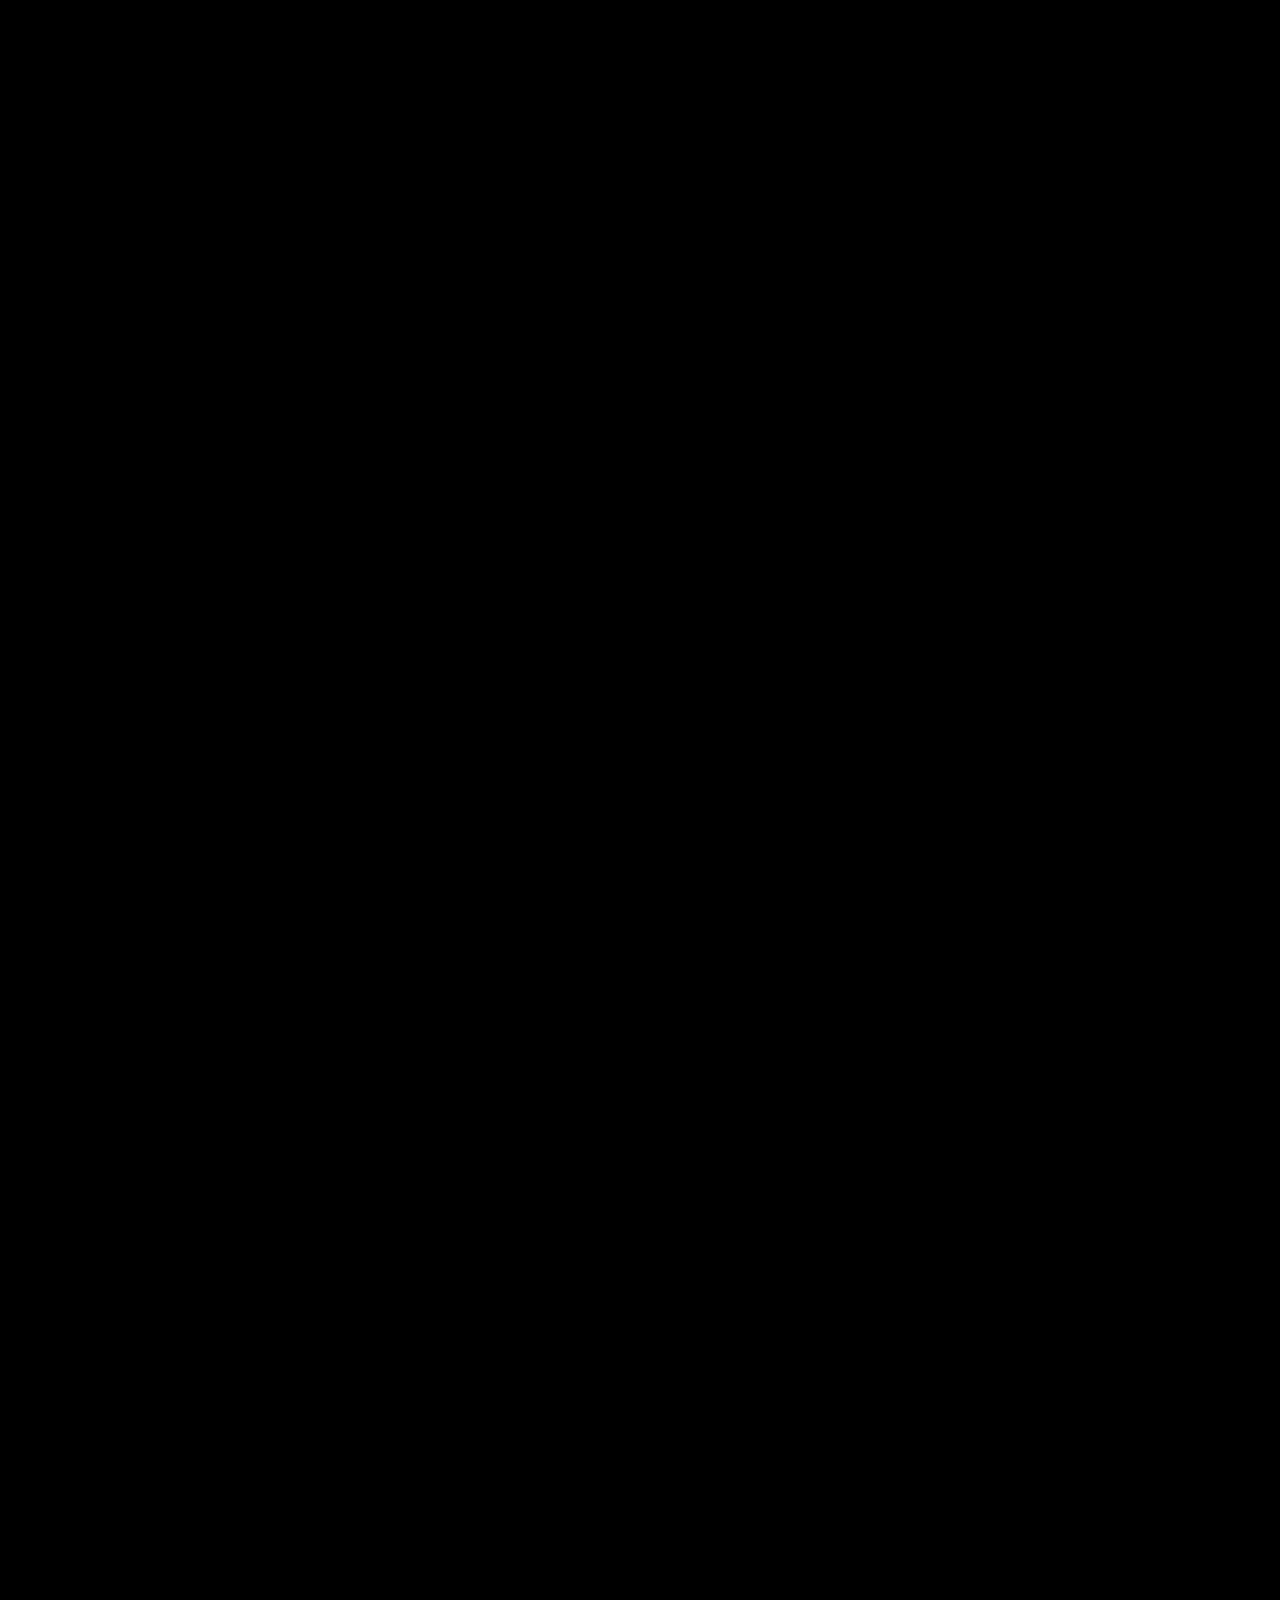
<file: pyre.html>
<!DOCTYPE html>
<html lang="en">
<head>
    <meta charset="UTF-8">
    <meta name="pyre" content="width=device-width, initial-scale=1.0">
       <link rel="icon" type="" href="images/Flavacon.png">
    <link rel="stylesheet" href="logos.css">
    <title>Pyre</title>
</head>
  <body>
    <div id="move-logos">
        <div class="border-placeholder">
        <a href="unfathomable_future.html"> <img id="slidingelementuf" src="images/unfathom.png" alt="unfathomablefuture" title="unfathomable_future" height="150" ></a>
        </div>

        <div class="border-placeholder">
            <a href="hkd&d.html"> <img id="slidingelementhk" src="images/Asset 2.png" alt="hkd&d" title="hkd&d" height="180" ></a>
        </div>
        
        <div class="border-placeholder">
            <a href="pyre.html"> <img id="slidingelementpy" src="images/Asset 3.png" alt="pyre" title="pyre" height="170" ></a>
        </div>
       
        <div class="border-placeholder">
            <a href="commissions.html"> <img id="slidingelementcom" src="images/Asset 5.png" alt="commissions" height="170" ></a>
        </div>
    
        <div class="border-placeholder">
            <a href="minecraft.weapons.html"> <img id="slidingelementmc" src="images/Asset 4.png" alt="minecraft"  height="230" ></a>
        </div>
    </div>


     <!--new stuff -->
 <div>
    <div>
        <div class="page">
            <img src="images/sleepydragon.png" id="dragonlogo" alt="sleepydragon" title="ZZZ" height="200">
        </div>

        <div class="page">
            <img src="images/background_1.png" id="backgroundfuture" alt="backgroundfuture" height="2300" width="1650">
        </div>
        <div class="page">
            <a href="index.html"> <img src="images/logomini.png" id="minilogo" alt="minilogo" height="200px"></a>
        </div>
    </div>
</div>
        <div class="page">
            <img src="images/backboard.png" id="dragonlogobackboard" alt="dragonlogobackboard" height="200">
        </div>
        
    </div>
    <div>
        <div class="pyrepage">
            <a href="https://www.campfirewriting.com/write/story/689d1b685356eaf4993c1af0/project" target="_blank"> <img src="images/pyrehex.png" height="450" id="pyrehex"> </a>
        </div>
    <div>
        <div class="pyrepage">
            <img src="images/grounppyre.png" height="500" id="grouppyre"> 
        </div>
    </div>
        <div class="pyrepage">
            <img src="images/airbattlepyre.png" height="700" id="airbattlepyre">
        </div>
        <div class="pyrepage">
            <img src="images/quollvines.png" height="400" id="quollvines">
        </div>
        <div class="pyrepage">
            <img src="images/books.png" height="1500" id="books">
        </div>
        <div class="pyrepage">
            <img src="images/grouppyrestanding.png" height="400" id="grouppyrestanding">
        </div>
    </div>

        </html>
</file>
<file: Reuniclus.css>
body {
    /*background-image: url(/images/websitebackground.png);
    background-size:160%;
    background-position: center*/
    background-color: black;
    overflow-x: auto;
    scroll-behavior: smooth;
    overflow-y: hidden;
}

#pagebase {
  display: flex;
  justify-content: center;
  align-items: flex-start; 
  height: 100vh;           
  z-index: -500;
}

#logo {
  margin-top: -500px;
  margin-left: 00px;
}

#mainconainer {
    display: flex;
    flex-direction: column;
    align-items: flex-start;
    height: 700px;
    width: 1024px;
}

#move-logos {
  height: 600px;
  width: 800px;
  position: absolute;
  top: 0px;
  left: 0px;
  /* border: solid 1px white; */
}



#cards1 {
  position: relative;
  display: flex;
  left: 2900px;
  top: -1000px;

}

/* 
Nav elements start */


#slidingelementhk {
  display:inline-block;
  transition: transform 0.3s ease-in-out;
  
}

#slidingelementhk {
position:fixed;
margin: top -300px;
margin-left:-230px;
top: 150px;
}

#slidingelementhk:hover {
transform: translate(225px, 0px);
}

#slidingelementuf {
display:inline-block;
transition: transform 0.3s ease-in-out;

}

#slidingelementuf {
position: fixed;
top: 200px;
margin-left:-230px;
top: 10px;
}

#slidingelementuf:hover {
transform: translate(225px, 0px);
}

#slidingelementpy {
  display:inline-block;
  transition: transform 0.3s ease-in-out;
  
}

#slidingelementpy {
position: fixed;
top: 300px;
z-index: -2px;
left: -300;
margin-left:-240px;
}

#slidingelementpy:hover {
transform: translate(235px, 0px);
}

#slidingelementcom {
  display:inline-block;
  transition: transform 0.3s ease-in-out;
  
}

#slidingelementcom {
position: fixed;
top: 0px;
left: -300;
margin-left:-310px;
top: 550px;
}

#slidingelementcom:hover {
transform: translate(295px, 0px);
}

#slidingelementmc {
display:inline-block;
transition: transform 0.3s ease-in-out;

}

#slidingelementmc {
position: fixed;
top: 0px;
left: -300;
margin-left:-310px;
top: 670px;
}

#slidingelementmc:hover {
transform: translate(295px, 0px);
}
/* 
End of nav elements */



#vndlogo{
  display: flex;
  margin-top: 600px;
  margin-left: 500px;
}
</file>
<file: logos.css>
body {
  /*background-image: url(/images/websitebackground.png);
  background-size:160%;
  background-position: center*/
  background-color: black;
  overflow-x: hidden;
  scroll-behavior: smooth;
  display: flex;
  justify-content: center;
  flex-direction: column;
  align-items: center;
} 
/* 
Nav elements start */


#slidingelementhk {
    display:inline-block;
    transition: transform 0.3s ease-in-out;
    
}

#slidingelementhk {
  position: fixed;
  margin: top -300px;
  margin-left:-830px;
  top: 150px;
}

#slidingelementhk:hover {
  transform: translate(225px, 0px);
}

#slidingelementuf {
  display:inline-block;
  transition: transform 0.3s ease-in-out;
  
}

#slidingelementuf {
position: fixed;
top: 200px;
margin-left:-830px;
top: 10px;
}

#slidingelementuf:hover {
transform: translate(225px, 0px);
}

#slidingelementpy {
    display:inline-block;
    transition: transform 0.3s ease-in-out;
    
  }
  
#slidingelementpy {
position: fixed;
top: 300px;
z-index: -2px;
left: -300;
margin-left:-840px;
}
  
#slidingelementpy:hover {
transform: translate(235px, 0px);
}
 
#slidingelementcom {
    display:inline-block;
    transition: transform 0.3s ease-in-out;
    
  }
  
#slidingelementcom {
position: fixed;
top: 0px;
left: -300;
margin-left:-910px;
top: 550px;
}
  
#slidingelementcom:hover {
transform: translate(295px, 0px);
}

#slidingelementmc {
  display:inline-block;
  transition: transform 0.3s ease-in-out;
  
}

#slidingelementmc {
position: fixed;
top: 0px;
left: -00;
margin-left:-310px;
top: 670px;
}

#slidingelementmc:hover {
transform: translate(295px, 0px);
}

#move-logos{
  position: fixed;
  left: 600px;
  z-index: 500;
}
/* 
End of nav elements */


/* page stuff */
 #dragonlogo {
  position: relative;
   display: flex;
   top: -700px;
   left: -1530px;
 }
 
 #dragonlogobackboard {
  position: relative; 
  display: flex;
 z-index: -50;
 top: -3400px;
 left: -500px;
 }
 
 #backgroundfuture {
  position: relative; 
  display: flex;
   justify-content: center;
   z-index: -50;
   top: -800px;
   left: -1570px;
}
 
#minilogo {
position: relative;
display: flex;
justify-content: center;
top: -3200px;
left: -2100px;

scale: 1;
transition: all 0.3s ease-in-out;
}

#minilogo:hover{
  transition-duration: .2s;
transition-delay: 2;
scale: 1.03
}

#border-placeholder{
  position: relative;
  display: flex;
  justify-content: center;
}

.page{
  position: relative;
  display: flex;
  justify-content: center;
  top: 700px;
  left: 1500px;
}

/* Home */
#banner{
  position: relative;
  display: flex;
  justify-content: center;
  border: rgba(72, 242, 170, 0.75)  solid 7px;
  left: -65px;
  z-index: -1;
  top: -210px;
}

#aboutme{
  position: relative;
  display: flex;
  justify-content: center;
  top: -200px;
  scale: 1;
  transition: all 0.7s ease-in-out;
   }
  
  #aboutme:hover{
    transition-duration: .2s;
  transition-delay: 2;
  scale: 1.03
  }

#eyes{
  position: relative;
  display: flex;
  justify-content: center;
  top: -600px;
  left: 700px;
  border: rgba(72, 242, 170, 0.75)  solid 7px;
  scale: 1;
  transition: all 0.7s ease-in-out;
   }

#reunicard{
  position: relative;
  display: flex;
  justify-content: center;
 top: -500px;
 left: 100px;
 scale: 1;
 transition: all 0.7s ease-in-out;
  }
 
 #reunicard:hover{
   transition-duration: .2s;
 transition-delay: 2;
 scale: 1.4
 }

#currentwork{
  position: relative;
  display: flex;
  justify-content: center;
  top: -900px;
  left: 700px;
  scale: 1;
transition: all 0.7s ease-in-out;
 }

#currentwork:hover{
  transition-duration: .2s;
transition-delay: 2;
scale: 1.03
}


#logos{
  position: relative;
  display: flex;
  justify-content: center;
  top: -700px;
  left: 100px;
  scale: 1;
transition: all 0.7s ease-in-out;
 }

#logos:hover{
  transition-duration: .2s;
transition-delay: 2;
scale: 1.09
}

#ironlaservs{
  position: relative;
  display: flex;
  justify-content: center;
  top: -1100px;
  left: 700px;
  border: rgba(72, 242, 170, 0.75)  solid 7px;
}

.homepage{
  position: relative;
  display: flex;
  top: -2490px;
  left: 65px;
}

/* Pyre */
#pyrehex{
  position: relative;
  display: flex;
  justify-content: center;
  top: -150px;
  left: -400px;
  scale: 1;
transition: all 0.7s ease-in-out;
 }

#pyrehex:hover{
  transition-duration: .2s;
transition-delay: 2;
scale: 1.03
}

#grouppyre{
  position: relative;
  display: flex;
  justify-content: center;
  top: -600px;
  left: 400px;
  border: rgba(72, 242, 170, 0.75)  solid 7px;
}

#airbattlepyre{
  position: relative;
  display: flex;
  justify-content: center;
  top: 00px;
  left: 285px;
  border: rgba(72, 242, 170, 0.75)  solid 7px;
}

#quollvines{
  position: relative;
  display: flex;
  justify-content: center;
  top: -1200px;
  left: 385px;
  border: rgba(72, 242, 170, 0.75)  solid 7px;
}

#books{
  position: relative;
  display: flex;
  justify-content: center;
  top: -1200px;
  left: -350px;
  scale: 1;
  transition: all 0.7s ease-in-out;
   }
  
  #books:hover{
    transition-duration: .2s;
  transition-delay: 2;
  scale: 1.03
  }

  #grouppyrestanding{
    position: relative;
    display: flex;
    justify-content: center;
    top: -3200px;
    left: -325px;
    border: rgba(72, 242, 170, 0.75)  solid 7px;
  }

  .pyrepage{
    position: relative;
    display: flex;
    top: -2500px;
    left: 80px;
  }

  /* unfathomable future */

  #megacybrese{
    position: relative;
    display: flex;
    top: -2600px;
    left: 800px;
  }

  #futurepokemon{
    position: relative;
    display: flex;
    justify-content: center;
    top: -3100px;
    left: 20px;
    scale: 1;
    transition: all 0.7s ease-in-out;
     }
    
    #futurepokemon:hover{
      transition-duration: .2s;
    transition-delay: 2;
    scale: 1.03
    }

  #iron{
    position: relative;
    display: flex;
    justify-content: center;
    top: -2900px;
    left: 850px;
    scale: 1;
    transition: all 0.7s ease-in-out;
     }
    
    #iron:hover{
      transition-duration: .2s;
    transition-delay: 2;
    scale: 1.03
    }

    #leftbutton{
      position: relative;
      display: flex;
      justify-content: center;
      top: -3230px;
      left: 210px;
      scale: 1;
      transition: all 0.7s ease-in-out;
       }
      
      #leftbutton:hover{
        transition-duration: .2s;
      transition-delay: 2;
      scale: 1.03
      }

    #rightbutton{
      position: relative;
      display: flex;
      justify-content: center;
      top: -3330px;
      left: 530px;
      scale: 1;
      transition: all 0.7s ease-in-out;
       }
      
      #rightbutton:hover{
        transition-duration: .2s;
      transition-delay: 2;
      scale: 1.03
      }

      #scroller{
        position: relative;
        display: flex;
        justify-content: center;
        top: -3600px;
        left: 10px;
        z-index: -5;
        scale: 1;
        transition: all 0.7s ease-in-out;
         }
    
         #wallowisp{
          position: relative;
          display: flex;
          justify-content: center;
          top: -3550px;
          left: 10px;
          scale: 1;
          transition: all 0.7s ease-in-out;
           }
          
          #wallowisp:hover{
            transition-duration: .2s;
          transition-delay: 2;
          scale: 1.03
          }

          #wallowcards{
            position: relative;
            display: flex;
            justify-content: center;
            top: -4200px;
            left: 750px;
            scale: 1;
            transition: all 0.7s ease-in-out;
             }
            
            #wallowcards:hover{
              transition-duration: .2s;
            transition-delay: 2;
            scale: 1.30
            }

            #cyber{
              position: relative;
              display: flex;
              justify-content: center;
              top: -4000px;
              
               }

/* HKD&D */

#asset25{
  position: relative;
  display: flex;
  justify-content: center;
  top: -900px;
  left: 750px;
  scale: 1;
  transition: all 0.7s ease-in-out;
   }
  
  #asset25:hover{
    transition-duration: .2s;
  transition-delay: 2;
  scale: 1.30
  }
</file>
